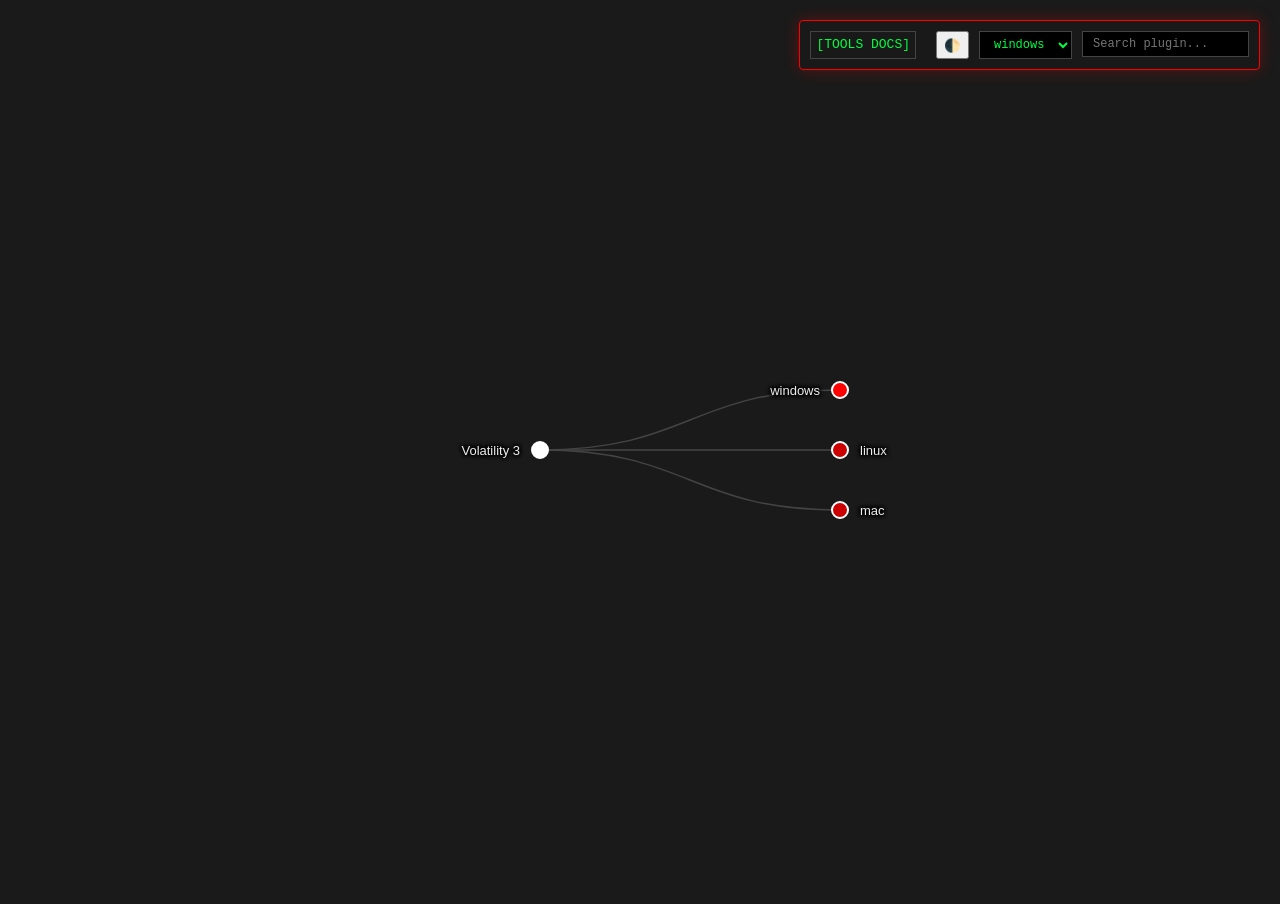
<file: index.html>
<!DOCTYPE html>
<html lang="en">
<head>
    <meta charset="UTF-8">
    <title>Volatility 3 Cheat Sheet</title>
    <link rel="stylesheet" href="style.css">
    <script src="d3.v7.min.js"></script>

    <!-- Google! Please crawl me harder! -->
    <meta name="google-site-verification" content="7VygViSyMCofQtd79G9BD2ybSC6ZfLDCKYQPQp_56sA" />
    <link rel="canonical" href="https://techieneurons.github.io/volatility3-cheatsheets/" />
</head>
<body>
    <!-- Search bar -->
    <div id="search-container">
        <a href="./tools/tool_vad_tree_visualizer.html" style="color: #00ff41; text-decoration: none; font-family: monospace; border: 1px solid #444; padding: 5px; margin-right: 10px;">[TOOLS DOCS]</a>
        
        <button id="theme-toggle" title="Toggle Light/Dark Mode">🌓</button>

        <select id="os-selector">
            <option value="windows">windows</option>
            <option value="linux">linux</option>
            <option value="mac">mac</option>
        </select>

        <div style="position: relative;"> <input type="text" id="plugin-search" placeholder="Search plugin...">
            <div id="search-results"></div>
        </div>
    </div>

    <!-- Info box -->
    <div id="info-box" style="display: none;">
        <span class="close-btn" onclick="document.getElementById('info-box').style.display='none'">✖</span>
        <h2 id="plugin-name"></h2>

        <div id="plugin-desc-container"></div>

        <strong>Volatility 3:</strong>
        <pre id="plugin-terminal"></pre>

        <div id="vol2-section">
            <strong>In Volatility 2:</strong>
            <pre id="plugin-vol2" class="matrix-terminal"></pre>    
        <div id="plugin-comment" class="comment-box"></div>
    </div>
    </div>

    <!-- Display the tree -->
    <svg id="tree-display"></svg>

    <!-- All my logic for generating tree/searching-->
    <script src="script.js"></script>
</body>
</html>
</file>
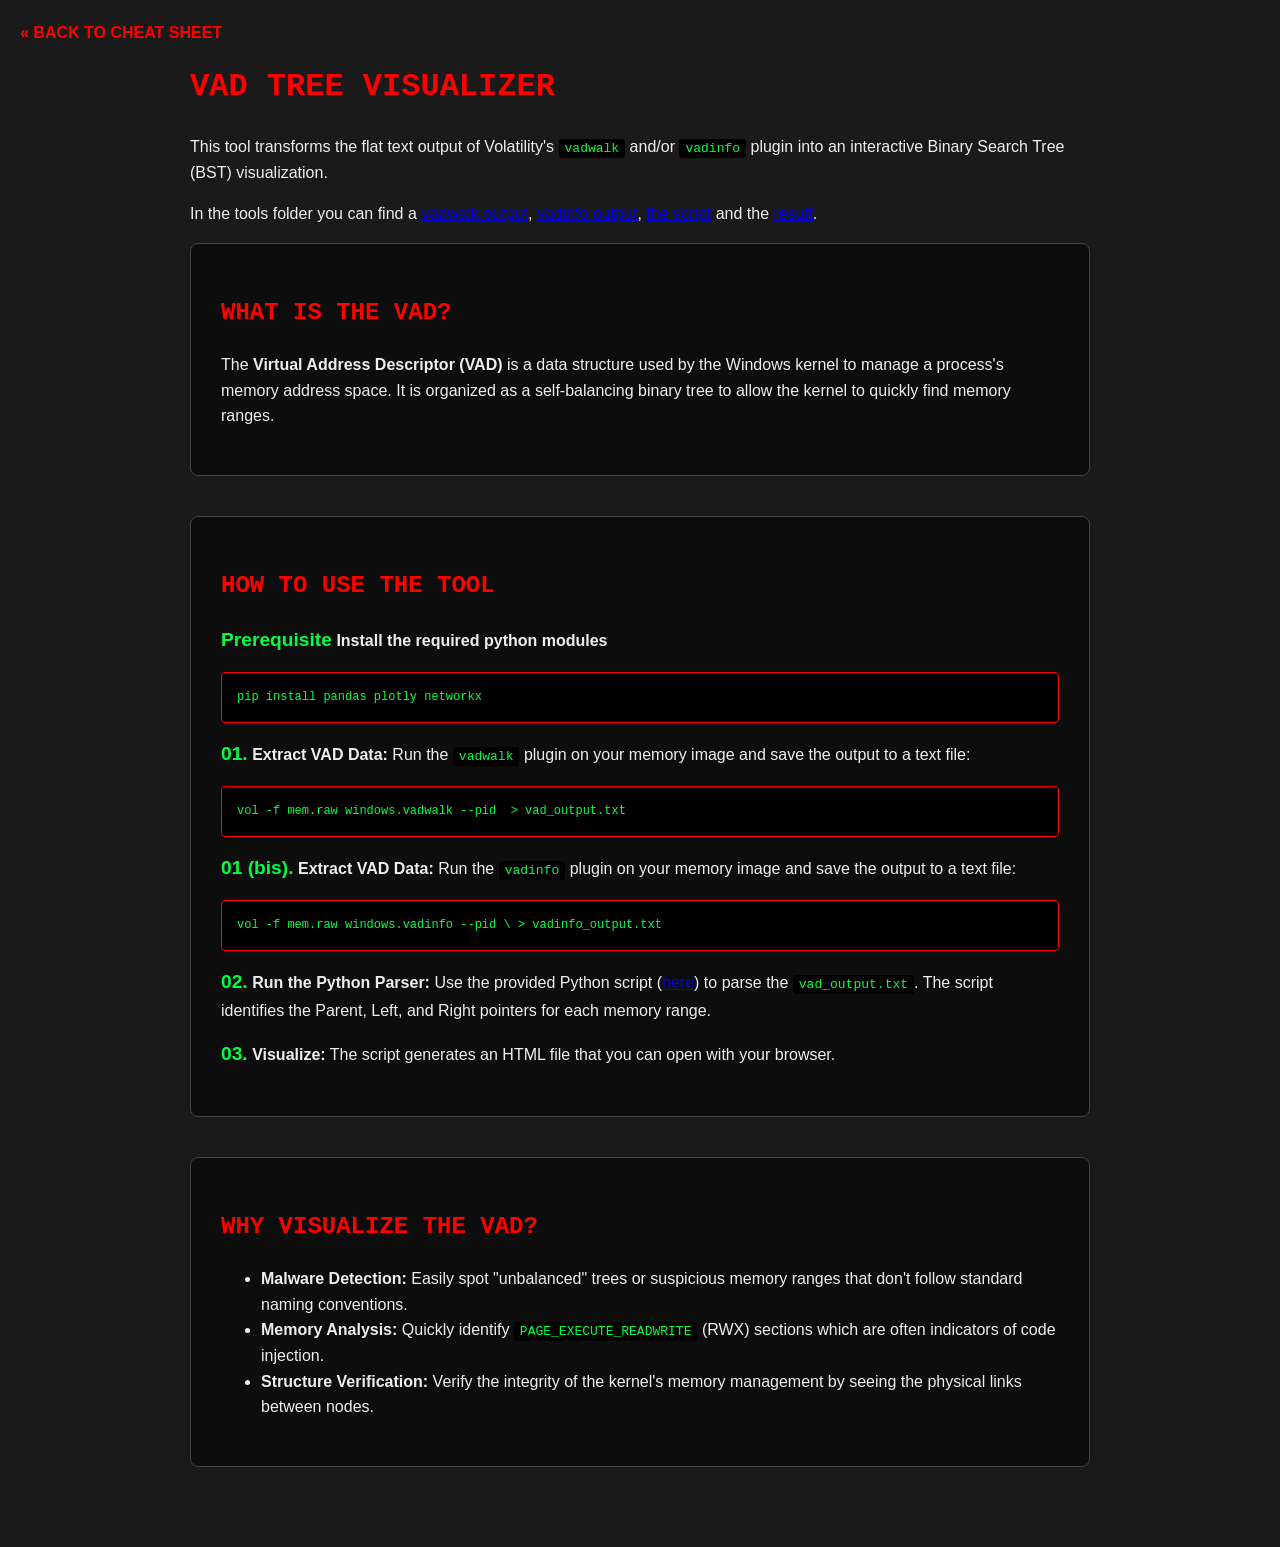
<file: tool.html>
<!DOCTYPE html>
<html lang="en">
<head>
    <meta charset="UTF-8">
    <meta name="viewport" content="width=device-width, initial-scale=1.0">
    <title>VAD Tree Visualizer - Documentation</title>
    <link rel="stylesheet" href="style.css">
    <style>
        /* Specific overrides for the documentation page */
        body { 
            overflow-y: auto; /* Allow scrolling for text */
            padding: 40px;
            max-width: 900px;
            margin: auto;
            line-height: 1.6;
        }
        .content-section {
            background: rgba(0, 0, 0, 0.5);
            border: 1px solid #444;
            padding: 30px;
            border-radius: 8px;
            margin-bottom: 40px;
        }
        h1, h2 { color: #ff0000; font-family: 'Courier New', monospace; text-transform: uppercase; }
        .step-number { color: #00ff41; font-weight: bold; font-size: 1.2em; }
        code { background: #000; color: #00ff41; padding: 2px 6px; border-radius: 3px; }
        .nav-back { position: fixed; top: 20px; left: 20px; color: #ff0000; text-decoration: none; font-weight: bold; }
        .nav-back:hover { text-decoration: underline; }
    </style>
</head>
<body>

    <a href="index.html" class="nav-back">« BACK TO CHEAT SHEET</a>

    <h1>VAD Tree Visualizer</h1>
    <p>This tool transforms the flat text output of Volatility's <code>vadwalk</code> and/or <code>vadinfo</code> plugin into an interactive Binary Search Tree (BST) visualization.</p>
    <p>In the tools folder you can find a <a href="./tools/vadwalk_output.txt">vadwalk output</a>, <a href="./tools/vadinfo_output.txt">vadinfo output</a>, <a href="./tools/vad_visualizer.py">the script</a> and the <a href="./tools/vad_tree.html">result</a>.</p>

    <div class="content-section">
        <h2>What is the VAD?</h2>
        <p>The <strong>Virtual Address Descriptor (VAD)</strong> is a data structure used by the Windows kernel to manage a process's memory address space. It is organized as a self-balancing binary tree to allow the kernel to quickly find memory ranges.</p>
    </div>

    <div class="content-section">
        <h2>How to Use the Tool</h2>
        <p><span class="step-number">Prerequisite</span> <strong>Install the required python modules</strong></p>
        <pre>pip install pandas plotly networkx</pre>
        
        <p><span class="step-number">01.</span> <strong>Extract VAD Data:</strong> Run the <code>vadwalk</code> plugin on your memory image and save the output to a text file:</p>
        <pre>vol -f mem.raw windows.vadwalk --pid <PID> > vad_output.txt</pre>

        <p><span class="step-number">01 (bis).</span> <strong>Extract VAD Data:</strong> Run the <code>vadinfo</code> plugin on your memory image and save the output to a text file:</p>
        <pre>vol -f mem.raw windows.vadinfo --pid \<PID\> > vadinfo_output.txt</pre>

        <p><span class="step-number">02.</span> <strong>Run the Python Parser:</strong> Use the provided Python script (<a href="./tools/vad_visualizer.py">here</a>) to parse the <code>vad_output.txt</code>. The script identifies the Parent, Left, and Right pointers for each memory range.</p>

        <p><span class="step-number">03.</span> <strong>Visualize:</strong> The script generates an HTML file that you can open with your browser.</p>
    </div>

    <div class="content-section">
        <h2>Why Visualize the VAD?</h2>
        <ul>
            <li><strong>Malware Detection:</strong> Easily spot "unbalanced" trees or suspicious memory ranges that don't follow standard naming conventions.</li>
            <li><strong>Memory Analysis:</strong> Quickly identify <code>PAGE_EXECUTE_READWRITE</code> (RWX) sections which are often indicators of code injection.</li>
            <li><strong>Structure Verification:</strong> Verify the integrity of the kernel's memory management by seeing the physical links between nodes.</li>
        </ul>
    </div>

</body>
</html>
</file>
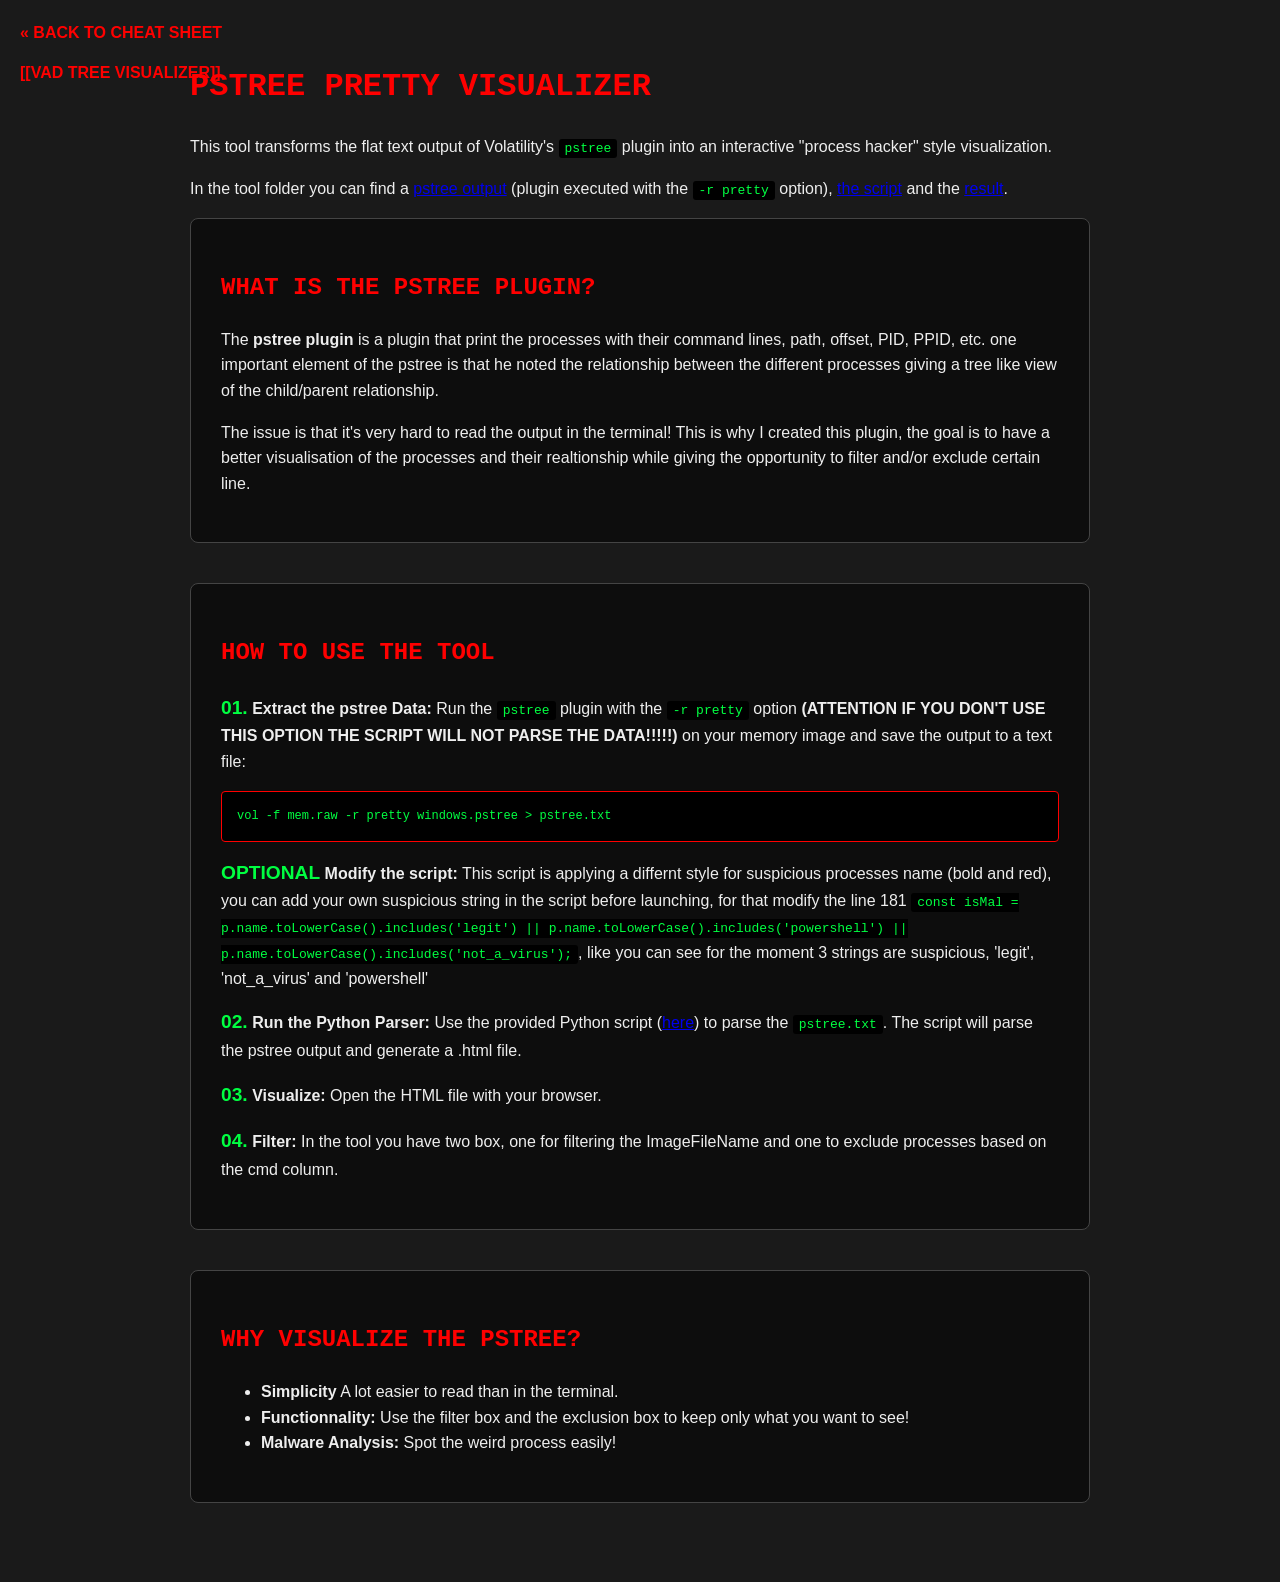
<file: tools/tool_pstree_pretty_visualizer.html>
<!DOCTYPE html>
<html lang="en">
<head>
    <meta charset="UTF-8">
    <meta name="viewport" content="width=device-width, initial-scale=1.0">
    <title>PSTREE PRETTY VISUALIZER - Documentation</title>
    <link rel="stylesheet" href="../style.css">
    <style>
        /* Specific overrides for the documentation page */
        body { 
            overflow-y: auto; /* Allow scrolling for text */
            padding: 40px;
            max-width: 900px;
            margin: auto;
            line-height: 1.6;
        }
        .content-section {
            background: rgba(0, 0, 0, 0.5);
            border: 1px solid #444;
            padding: 30px;
            border-radius: 8px;
            margin-bottom: 40px;
        }
        h1, h2 { color: #ff0000; font-family: 'Courier New', monospace; text-transform: uppercase; }
        .step-number { color: #00ff41; font-weight: bold; font-size: 1.2em; }
        code { background: #000; color: #00ff41; padding: 2px 6px; border-radius: 3px; }
        .nav-back { position: fixed; top: 20px; left: 20px; color: #ff0000; text-decoration: none; font-weight: bold; }
        .nav-tools { position: fixed; top: 60px; left: 20px; color: #ff0000; text-decoration: none; font-weight: bold; }
        .nav-tools:hover { position: fixed; top: 60px; left: 20px; color: #ff0000; text-decoration: none; font-weight: bold; }
        .nav-back:hover { text-decoration: underline; }
    </style>
</head>
<body>

    <a href="../index.html" class="nav-back">« BACK TO CHEAT SHEET</a>
    <a href="tool_vad_tree_visualizer.html" class="nav-tools">[[VAD TREE VISUALIZER]]</a>

    <h1>PSTREE PRETTY VISUALIZER</h1>
    <p>This tool transforms the flat text output of Volatility's <code>pstree</code> plugin into an interactive "process hacker" style visualization.</p>
    <p>In the tool folder you can find a <a href="./pstree_pretty_explorer/pstree.txt">pstree output</a> (plugin executed with the <code>-r pretty</code> option), <a href="./pstree_pretty_explorer/pretty_explorer_generator.py">the script</a> and the <a href="./pstree_pretty_explorer/example_pretty_explorer.html">result</a>.</p>

    <div class="content-section">
        <h2>What is the pstree plugin?</h2>
        <p>The <strong>pstree plugin</strong> is a plugin that print the processes with their command lines, path, offset, PID, PPID, etc. one important element of the pstree is that he noted the relationship between the different processes giving a tree like view of the child/parent relationship.</p>
        <p>The issue is that it's very hard to read the output in the terminal! This is why I created this plugin, the goal is to have a better visualisation of the processes and their realtionship while giving the opportunity to filter and/or exclude certain line.</p>
    </div>

    <div class="content-section">
        <h2>How to Use the Tool</h2>
        <p><span class="step-number">01.</span> <strong>Extract the pstree Data:</strong> Run the <code>pstree</code> plugin with the <code>-r pretty</code> option <strong>(ATTENTION IF YOU DON'T USE THIS OPTION THE SCRIPT WILL NOT PARSE THE DATA!!!!!)</strong> on your memory image and save the output to a text file:</p>
        <pre>vol -f mem.raw -r pretty windows.pstree > pstree.txt</pre>

        <p><span class="step-number">OPTIONAL</span> <strong>Modify the script:</strong> This script is applying a differnt style for suspicious processes name (bold and red), you can add your own suspicious string in the script before launching, for that modify the line 181 <code>const isMal = p.name.toLowerCase().includes('legit') || p.name.toLowerCase().includes('powershell') || p.name.toLowerCase().includes('not_a_virus');</code>, like you can see for the moment 3 strings are suspicious, 'legit', 'not_a_virus' and 'powershell'</p>

        <p><span class="step-number">02.</span> <strong>Run the Python Parser:</strong> Use the provided Python script (<a href="./pstree_pretty_explorer/pretty_explorer_generator.py">here</a>) to parse the <code>pstree.txt</code>. The script will parse the pstree output and generate a .html file.</p>

        <p><span class="step-number">03.</span> <strong>Visualize:</strong> Open the HTML file with your browser.</p>

        <p><span class="step-number">04.</span> <strong>Filter:</strong> In the tool you have two box, one for filtering the ImageFileName and one to exclude processes based on the cmd column.</p>
    </div>

    <div class="content-section">
        <h2>Why Visualize the pstree?</h2>
        <ul>
            <li><strong>Simplicity</strong> A lot easier to read than in the terminal.</li>
            <li><strong>Functionnality:</strong> Use the filter box and the exclusion box to keep only what you want to see!</li>
            <li><strong>Malware Analysis:</strong> Spot the weird process easily!</li>
        </ul>
    </div>

</body>
</html>
</file>
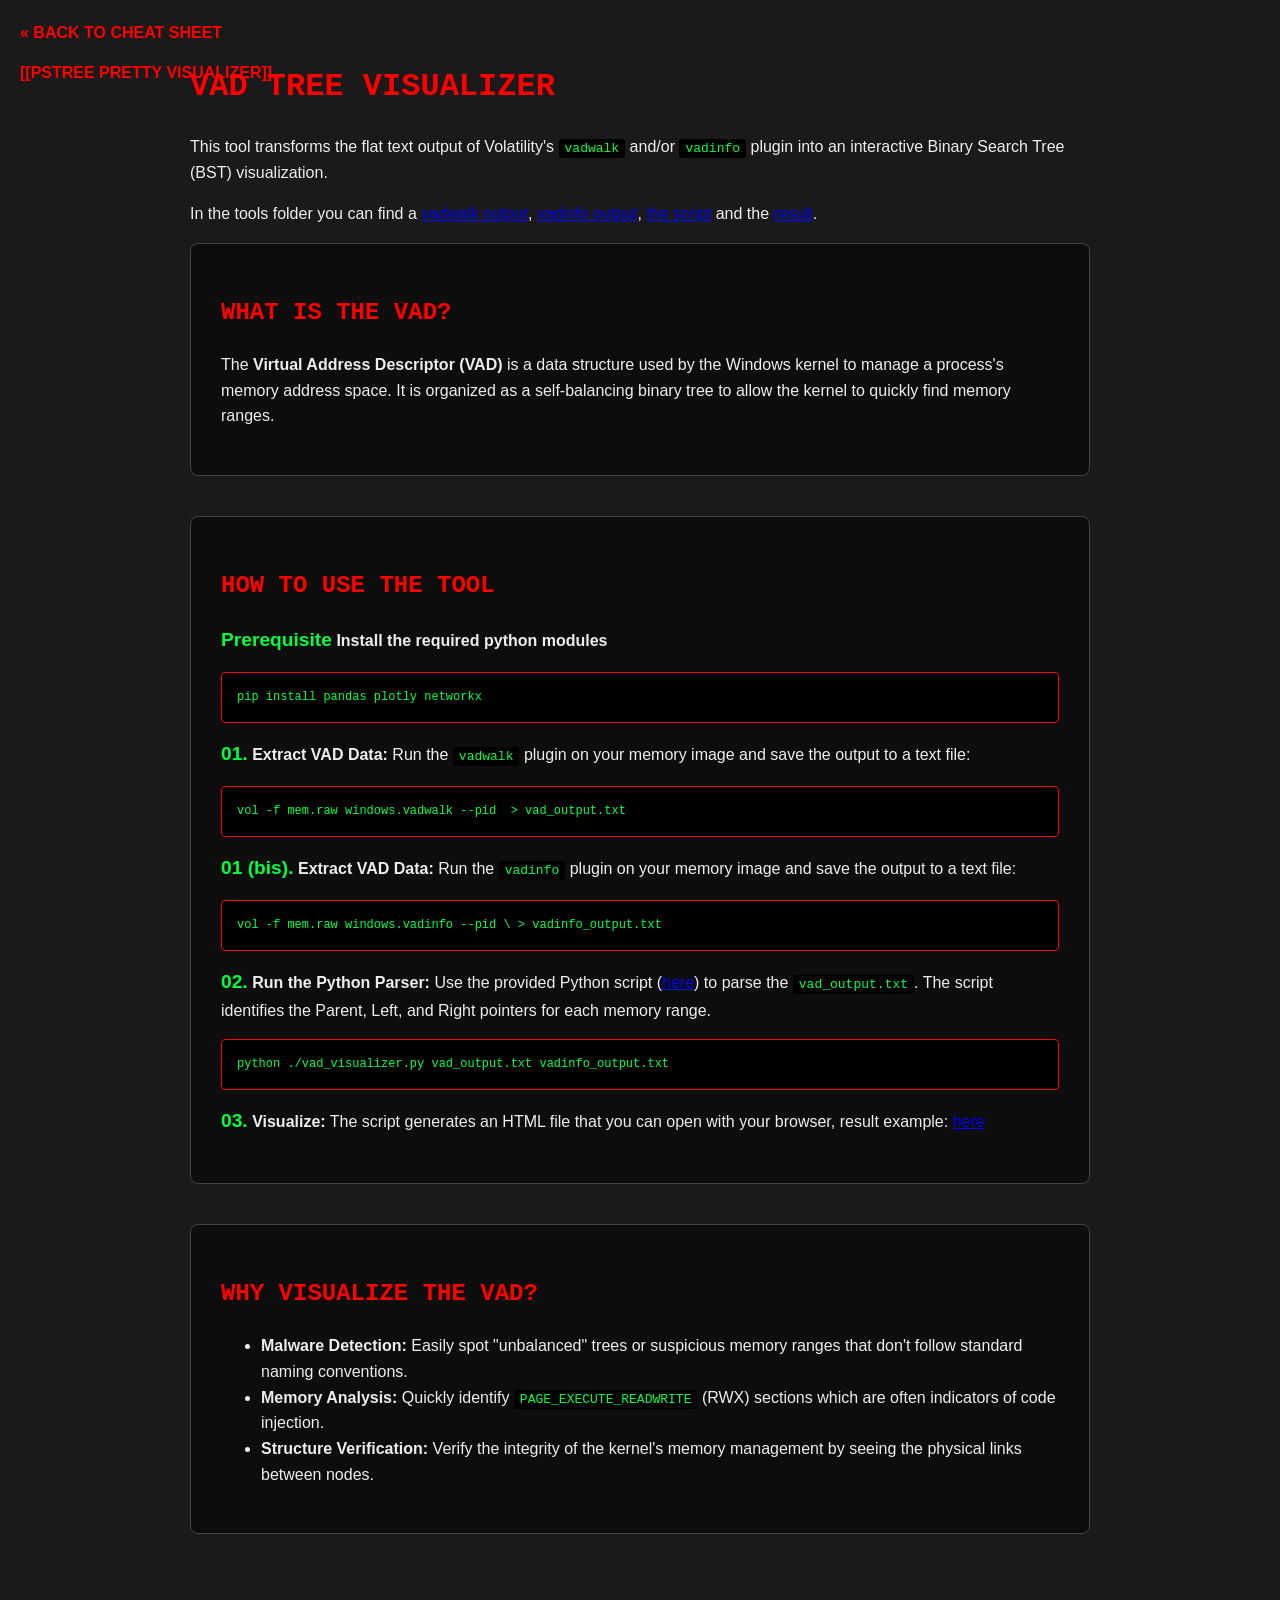
<file: tools/tool_vad_tree_visualizer.html>
<!DOCTYPE html>
<html lang="en">
<head>
    <meta charset="UTF-8">
    <meta name="viewport" content="width=device-width, initial-scale=1.0">
    <title>VAD TREE VISUALIZER - Documentation</title>
    <link rel="stylesheet" href="../style.css">
    <style>
        /* Specific overrides for the documentation page */
        body { 
            overflow-y: auto; /* Allow scrolling for text */
            padding: 40px;
            max-width: 900px;
            margin: auto;
            line-height: 1.6;
        }
        .content-section {
            background: rgba(0, 0, 0, 0.5);
            border: 1px solid #444;
            padding: 30px;
            border-radius: 8px;
            margin-bottom: 40px;
        }
        h1, h2 { color: #ff0000; font-family: 'Courier New', monospace; text-transform: uppercase; }
        .step-number { color: #00ff41; font-weight: bold; font-size: 1.2em; }
        code { background: #000; color: #00ff41; padding: 2px 6px; border-radius: 3px; }
        .nav-back { position: fixed; top: 20px; left: 20px; color: #ff0000; text-decoration: none; font-weight: bold; }
        .nav-tools { position: fixed; top: 60px; left: 20px; color: #ff0000; text-decoration: none; font-weight: bold; }
        .nav-tools:hover { position: fixed; top: 60px; left: 20px; color: #ff0000; text-decoration: none; font-weight: bold; }
        .nav-back:hover { text-decoration: underline; }
    </style>
</head>
<body>

    <a href="../index.html" class="nav-back">« BACK TO CHEAT SHEET</a>
    <a href="tool_pstree_pretty_visualizer.html" class="nav-tools">[[PSTREE PRETTY VISUALIZER]]</a>

    <h1>VAD TREE VISUALIZER</h1>
    <p>This tool transforms the flat text output of Volatility's <code>vadwalk</code> and/or <code>vadinfo</code> plugin into an interactive Binary Search Tree (BST) visualization.</p>
    <p>In the tools folder you can find a <a href="./vad_tree_visualizer/vadwalk_output.txt">vadwalk output</a>, <a href="./vad_tree_visualizer/vadinfo_output.txt">vadinfo output</a>, <a href="./vad_tree_visualizer/vad_visualizer.py">the script</a> and the <a href="./vad_tree_visualizer/vad_tree.html">result</a>.</p>

    <div class="content-section">
        <h2>What is the VAD?</h2>
        <p>The <strong>Virtual Address Descriptor (VAD)</strong> is a data structure used by the Windows kernel to manage a process's memory address space. It is organized as a self-balancing binary tree to allow the kernel to quickly find memory ranges.</p>
    </div>

    <div class="content-section">
        <h2>How to Use the Tool</h2>
        <p><span class="step-number">Prerequisite</span> <strong>Install the required python modules</strong></p>
        <pre>pip install pandas plotly networkx</pre>
        
        <p><span class="step-number">01.</span> <strong>Extract VAD Data:</strong> Run the <code>vadwalk</code> plugin on your memory image and save the output to a text file:</p>
        <pre>vol -f mem.raw windows.vadwalk --pid <PID> > vad_output.txt</pre>

        <p><span class="step-number">01 (bis).</span> <strong>Extract VAD Data:</strong> Run the <code>vadinfo</code> plugin on your memory image and save the output to a text file:</p>
        <pre>vol -f mem.raw windows.vadinfo --pid \<PID\> > vadinfo_output.txt</pre>

        <p><span class="step-number">02.</span> <strong>Run the Python Parser:</strong> Use the provided Python script (<a href="./vad_tree_visualizer/vad_visualizer.py">here</a>) to parse the <code>vad_output.txt</code>. The script identifies the Parent, Left, and Right pointers for each memory range.</p>
        <pre>python ./vad_visualizer.py vad_output.txt vadinfo_output.txt</pre>

        <p><span class="step-number">03.</span> <strong>Visualize:</strong> The script generates an HTML file that you can open with your browser, result example: <a href="./vad_tree_visualizer/vad_tree.html">here</a> </p>
    </div>

    <div class="content-section">
        <h2>Why Visualize the VAD?</h2>
        <ul>
            <li><strong>Malware Detection:</strong> Easily spot "unbalanced" trees or suspicious memory ranges that don't follow standard naming conventions.</li>
            <li><strong>Memory Analysis:</strong> Quickly identify <code>PAGE_EXECUTE_READWRITE</code> (RWX) sections which are often indicators of code injection.</li>
            <li><strong>Structure Verification:</strong> Verify the integrity of the kernel's memory management by seeing the physical links between nodes.</li>
        </ul>
    </div>

</body>
</html>
</file>
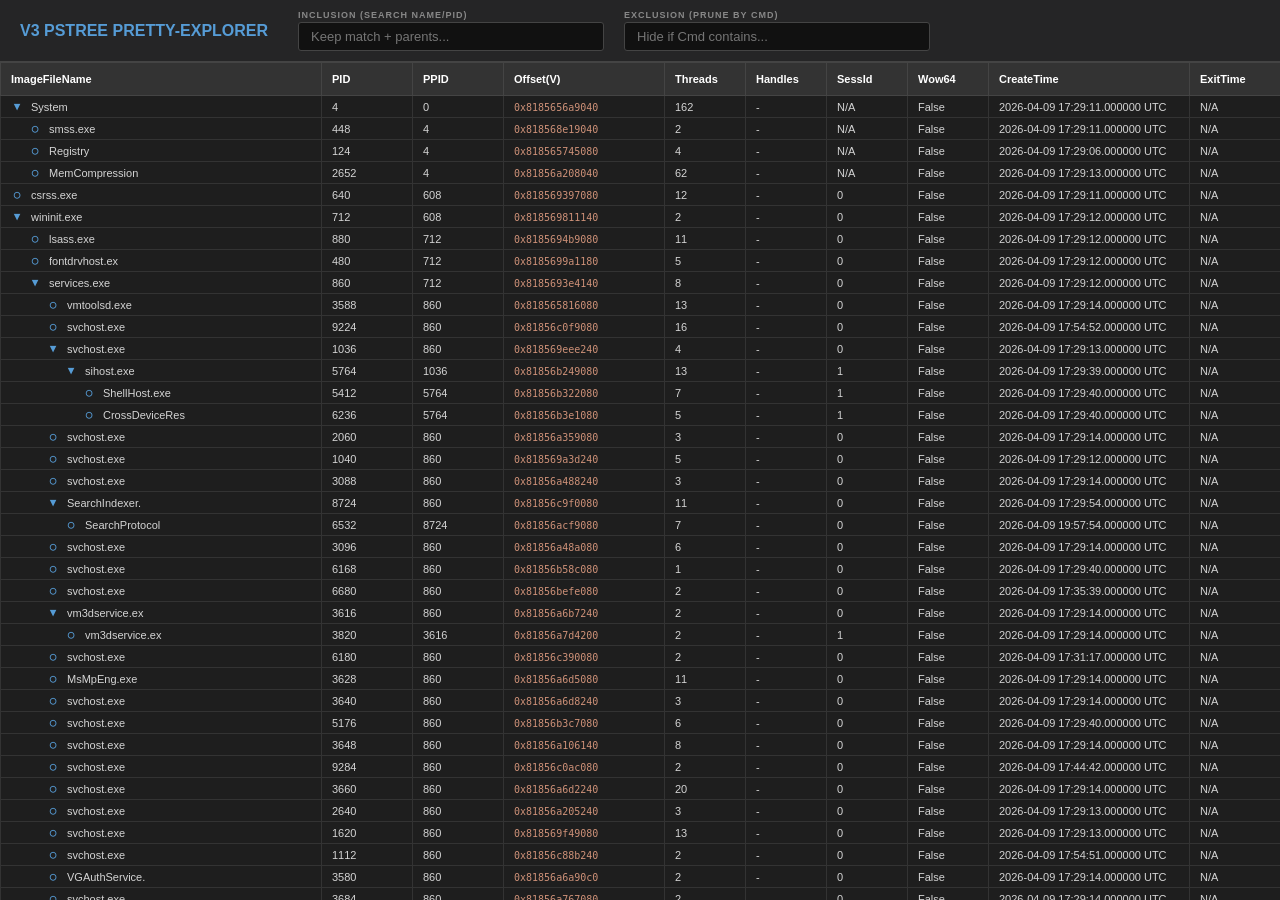
<file: tools/pstree_pretty_explorer/example_pretty_explorer.html>
<!DOCTYPE html>
    <html>
    <head>
        <meta charset="UTF-8">
        <title>Volatility 3 Pretty Explorer</title>
        <style>
            :root { --bg: #1e1e1e; --panel: #252526; --text: #d4d4d4; --blue: #569cd6; --border: #444; --mal: #ff6b6b; }
            body { font-family: 'Segoe UI', sans-serif; background: var(--bg); color: var(--text); margin: 0; display: flex; flex-direction: column; height: 100vh; overflow: hidden; }
            
            .controls { background: var(--panel); padding: 10px 20px; border-bottom: 1px solid var(--border); display: flex; gap: 20px; align-items: center; flex-shrink: 0; }
            .input-group { display: flex; flex-direction: column; gap: 2px; }
            .input-group label { font-size: 9px; text-transform: uppercase; color: #888; letter-spacing: 1px; font-weight: bold; }
            input { background: #111; border: 1px solid var(--border); color: #fff; padding: 6px 12px; border-radius: 3px; font-size: 13px; outline: none; }
            input:focus { border-color: var(--blue); }
            
            .table-container { flex-grow: 1; overflow: auto; }
            table { width: 100%; border-collapse: collapse; table-layout: fixed; min-width: 2500px; }
            
            thead th { background: #333; color: #fff; padding: 10px; border: 1px solid var(--border); font-size: 11px; text-align: left; 
                         position: sticky; top: 0; z-index: 100; cursor: pointer; }
            thead th:hover { background: #444; }

            td { padding: 4px 10px; border: 1px solid #333; font-size: 11px; white-space: nowrap; overflow: hidden; text-overflow: ellipsis; }
            tr:hover { background: #2a2d2e; }
            tr.hidden { display: none !important; }
            
            .tree-node { display: flex; align-items: center; cursor: pointer; }
            .toggle-icon { margin-right: 8px; color: var(--blue); font-family: monospace; width: 12px; font-weight: bold; text-align: center; }
            .suspicious { color: var(--mal); font-weight: bold; }
            code { color: #ce9178; font-family: 'Consolas', monospace; font-size: 10px; }
        </style>
    </head>
    <body>
        <div class="controls">
            <div style="font-weight: bold; color: var(--blue); font-size: 16px; margin-right:10px;">V3 PSTREE PRETTY-EXPLORER</div>
            <div class="input-group">
                <label>Inclusion (Search Name/PID)</label>
                <input type="text" id="search" style="width: 280px;" placeholder="Keep match + parents...">
            </div>
            <div class="input-group">
                <label>Exclusion (Prune by Cmd)</label>
                <input type="text" id="exclude" style="width: 280px;" placeholder="Hide if Cmd contains...">
            </div>
        </div>

        <div class="table-container">
            <table id="procTable">
                <thead>
                    <tr>
                        <th onclick="applySort('name')" style="width: 300px;">ImageFileName</th>
                        <th onclick="applySort('pid')" style="width: 70px;">PID</th>
                        <th onclick="applySort('ppid')" style="width: 70px;">PPID</th>
                        <th onclick="applySort('offset')" style="width: 140px;">Offset(V)</th>
                        <th onclick="applySort('threads')" style="width: 60px;">Threads</th>
                        <th onclick="applySort('handles')" style="width: 60px;">Handles</th>
                        <th onclick="applySort('session')" style="width: 60px;">SessId</th>
                        <th onclick="applySort('wow64')" style="width: 60px;">Wow64</th>
                        <th onclick="applySort('create')" style="width: 180px;">CreateTime</th>
                        <th onclick="applySort('exit')" style="width: 180px;">ExitTime</th>
                        <th onclick="applySort('audit')" style="width: 120px;">Audit</th>
                        <th onclick="applySort('cmd')" style="width: 400px;">Cmd</th>
                        <th>Path</th>
                    </tr>
                </thead>
                <tbody id="tbody"></tbody>
            </table>
        </div>

        <script>
            const fullData = [{"pid": "4", "ppid": "0", "name": "System", "offset": "0x8185656a9040", "threads": "162", "handles": "-", "session": "N/A", "wow64": "False", "create": "2026-04-09 17:29:11.000000 UTC", "exit": "N/A", "audit": "-", "cmd": "-", "path": "-", "depth": 1}, {"pid": "448", "ppid": "4", "name": "smss.exe", "offset": "0x818568e19040", "threads": "2", "handles": "-", "session": "N/A", "wow64": "False", "create": "2026-04-09 17:29:11.000000 UTC", "exit": "N/A", "audit": "\\Device\\HarddiskVolume3\\Windows\\System32\\smss.exe", "cmd": "-", "path": "-", "depth": 2}, {"pid": "124", "ppid": "4", "name": "Registry", "offset": "0x818565745080", "threads": "4", "handles": "-", "session": "N/A", "wow64": "False", "create": "2026-04-09 17:29:06.000000 UTC", "exit": "N/A", "audit": "Registry", "cmd": "-", "path": "-", "depth": 2}, {"pid": "2652", "ppid": "4", "name": "MemCompression", "offset": "0x81856a208040", "threads": "62", "handles": "-", "session": "N/A", "wow64": "False", "create": "2026-04-09 17:29:13.000000 UTC", "exit": "N/A", "audit": "MemCompression", "cmd": "-", "path": "-", "depth": 2}, {"pid": "640", "ppid": "608", "name": "csrss.exe", "offset": "0x818569397080", "threads": "12", "handles": "-", "session": "0", "wow64": "False", "create": "2026-04-09 17:29:11.000000 UTC", "exit": "N/A", "audit": "\\Device\\HarddiskVolume3\\Windows\\System32\\csrss.exe", "cmd": "%SystemRoot%\\system32\\csrss.exe ObjectDirectory=\\Windows SharedSection=1024,20480,768 Windows=On SubSystemType=Windows ServerDll=basesrv,1 ServerDll=winsrv:UserServerDllInitialization,3 ServerDll=sxssrv,4 ProfileControl=Off MaxRequestThreads=16", "path": "C:\\WINDOWS\\system32\\csrss.exe", "depth": 1}, {"pid": "712", "ppid": "608", "name": "wininit.exe", "offset": "0x818569811140", "threads": "2", "handles": "-", "session": "0", "wow64": "False", "create": "2026-04-09 17:29:12.000000 UTC", "exit": "N/A", "audit": "\\Device\\HarddiskVolume3\\Windows\\System32\\wininit.exe", "cmd": "-", "path": "-", "depth": 1}, {"pid": "880", "ppid": "712", "name": "lsass.exe", "offset": "0x8185694b9080", "threads": "11", "handles": "-", "session": "0", "wow64": "False", "create": "2026-04-09 17:29:12.000000 UTC", "exit": "N/A", "audit": "\\Device\\HarddiskVolume3\\Windows\\System32\\lsass.exe", "cmd": "C:\\WINDOWS\\system32\\lsass.exe", "path": "C:\\WINDOWS\\system32\\lsass.exe", "depth": 2}, {"pid": "480", "ppid": "712", "name": "fontdrvhost.ex", "offset": "0x8185699a1180", "threads": "5", "handles": "-", "session": "0", "wow64": "False", "create": "2026-04-09 17:29:12.000000 UTC", "exit": "N/A", "audit": "\\Device\\HarddiskVolume3\\Windows\\System32\\fontdrvhost.exe", "cmd": "\"fontdrvhost.exe\"", "path": "C:\\WINDOWS\\system32\\fontdrvhost.exe", "depth": 2}, {"pid": "860", "ppid": "712", "name": "services.exe", "offset": "0x8185693e4140", "threads": "8", "handles": "-", "session": "0", "wow64": "False", "create": "2026-04-09 17:29:12.000000 UTC", "exit": "N/A", "audit": "\\Device\\HarddiskVolume3\\Windows\\System32\\services.exe", "cmd": "C:\\WINDOWS\\system32\\services.exe", "path": "C:\\WINDOWS\\system32\\services.exe", "depth": 2}, {"pid": "3588", "ppid": "860", "name": "vmtoolsd.exe", "offset": "0x818565816080", "threads": "13", "handles": "-", "session": "0", "wow64": "False", "create": "2026-04-09 17:29:14.000000 UTC", "exit": "N/A", "audit": "\\Device\\HarddiskVolume3\\Program Files\\VMware\\VMware Tools\\vmtoolsd.exe", "cmd": "\"C:\\Program Files\\VMware\\VMware Tools\\vmtoolsd.exe\"", "path": "C:\\Program Files\\VMware\\VMware Tools\\vmtoolsd.exe", "depth": 3}, {"pid": "9224", "ppid": "860", "name": "svchost.exe", "offset": "0x81856c0f9080", "threads": "16", "handles": "-", "session": "0", "wow64": "False", "create": "2026-04-09 17:54:52.000000 UTC", "exit": "N/A", "audit": "\\Device\\HarddiskVolume3\\Windows\\System32\\svchost.exe", "cmd": "C:\\WINDOWS\\System32\\svchost.exe -k netsvcs", "path": "C:\\WINDOWS\\System32\\svchost.exe", "depth": 3}, {"pid": "1036", "ppid": "860", "name": "svchost.exe", "offset": "0x818569eee240", "threads": "4", "handles": "-", "session": "0", "wow64": "False", "create": "2026-04-09 17:29:13.000000 UTC", "exit": "N/A", "audit": "\\Device\\HarddiskVolume3\\Windows\\System32\\svchost.exe", "cmd": "C:\\WINDOWS\\system32\\svchost.exe -k netsvcs -p -s UserManager", "path": "C:\\WINDOWS\\system32\\svchost.exe", "depth": 3}, {"pid": "5764", "ppid": "1036", "name": "sihost.exe", "offset": "0x81856b249080", "threads": "13", "handles": "-", "session": "1", "wow64": "False", "create": "2026-04-09 17:29:39.000000 UTC", "exit": "N/A", "audit": "\\Device\\HarddiskVolume3\\Windows\\System32\\sihost.exe", "cmd": "sihost.exe", "path": "C:\\WINDOWS\\system32\\sihost.exe", "depth": 4}, {"pid": "5412", "ppid": "5764", "name": "ShellHost.exe", "offset": "0x81856b322080", "threads": "7", "handles": "-", "session": "1", "wow64": "False", "create": "2026-04-09 17:29:40.000000 UTC", "exit": "N/A", "audit": "\\Device\\HarddiskVolume3\\Windows\\System32\\ShellHost.exe", "cmd": "\"C:\\Windows\\System32\\ShellHost.exe\"", "path": "C:\\Windows\\System32\\ShellHost.exe", "depth": 5}, {"pid": "6236", "ppid": "5764", "name": "CrossDeviceRes", "offset": "0x81856b3e1080", "threads": "5", "handles": "-", "session": "1", "wow64": "False", "create": "2026-04-09 17:29:40.000000 UTC", "exit": "N/A", "audit": "\\Device\\HarddiskVolume3\\Windows\\SystemApps\\MicrosoftWindows.Client.CBS_cw5n1h2txyewy\\CrossDeviceResume.exe", "cmd": "-", "path": "-", "depth": 5}, {"pid": "2060", "ppid": "860", "name": "svchost.exe", "offset": "0x81856a359080", "threads": "3", "handles": "-", "session": "0", "wow64": "False", "create": "2026-04-09 17:29:14.000000 UTC", "exit": "N/A", "audit": "\\Device\\HarddiskVolume3\\Windows\\System32\\svchost.exe", "cmd": "-", "path": "-", "depth": 3}, {"pid": "1040", "ppid": "860", "name": "svchost.exe", "offset": "0x818569a3d240", "threads": "5", "handles": "-", "session": "0", "wow64": "False", "create": "2026-04-09 17:29:12.000000 UTC", "exit": "N/A", "audit": "\\Device\\HarddiskVolume3\\Windows\\System32\\svchost.exe", "cmd": "C:\\WINDOWS\\system32\\svchost.exe -k DcomLaunch -p -s LSM", "path": "C:\\WINDOWS\\system32\\svchost.exe", "depth": 3}, {"pid": "3088", "ppid": "860", "name": "svchost.exe", "offset": "0x81856a488240", "threads": "3", "handles": "-", "session": "0", "wow64": "False", "create": "2026-04-09 17:29:14.000000 UTC", "exit": "N/A", "audit": "\\Device\\HarddiskVolume3\\Windows\\System32\\svchost.exe", "cmd": "-", "path": "-", "depth": 3}, {"pid": "8724", "ppid": "860", "name": "SearchIndexer.", "offset": "0x81856c9f0080", "threads": "11", "handles": "-", "session": "0", "wow64": "False", "create": "2026-04-09 17:29:54.000000 UTC", "exit": "N/A", "audit": "\\Device\\HarddiskVolume3\\Windows\\System32\\SearchIndexer.exe", "cmd": "C:\\WINDOWS\\system32\\SearchIndexer.exe /Embedding", "path": "C:\\WINDOWS\\system32\\SearchIndexer.exe", "depth": 3}, {"pid": "6532", "ppid": "8724", "name": "SearchProtocol", "offset": "0x81856acf9080", "threads": "7", "handles": "-", "session": "0", "wow64": "False", "create": "2026-04-09 19:57:54.000000 UTC", "exit": "N/A", "audit": "\\Device\\HarddiskVolume3\\Windows\\System32\\SearchProtocolHost.exe", "cmd": "\"C:\\WINDOWS\\System32\\SearchProtocolHost.exe\" Global\\UsGthrFltPipeMssGthrPipe13_ Global\\UsGthrCtrlFltPipeMssGthrPipe13 1 -2147483646 \"Software\\Microsoft\\Windows Search\" \"Mozilla/4.0 (compatible; MSIE 6.0; Windows NT; MS Search 4.0 Robot)\" \"C:\\ProgramData\\Microsoft\\Search\\Data\\Temp\\usgthrsvc\" \"DownLevelDaemon\"", "path": "C:\\WINDOWS\\System32\\SearchProtocolHost.exe", "depth": 4}, {"pid": "3096", "ppid": "860", "name": "svchost.exe", "offset": "0x81856a48a080", "threads": "6", "handles": "-", "session": "0", "wow64": "False", "create": "2026-04-09 17:29:14.000000 UTC", "exit": "N/A", "audit": "\\Device\\HarddiskVolume3\\Windows\\System32\\svchost.exe", "cmd": "C:\\WINDOWS\\system32\\svchost.exe -k appmodel -p -s StateRepository", "path": "C:\\WINDOWS\\system32\\svchost.exe", "depth": 3}, {"pid": "6168", "ppid": "860", "name": "svchost.exe", "offset": "0x81856b58c080", "threads": "1", "handles": "-", "session": "0", "wow64": "False", "create": "2026-04-09 17:29:40.000000 UTC", "exit": "N/A", "audit": "\\Device\\HarddiskVolume3\\Windows\\System32\\svchost.exe", "cmd": "-", "path": "-", "depth": 3}, {"pid": "6680", "ppid": "860", "name": "svchost.exe", "offset": "0x81856befe080", "threads": "2", "handles": "-", "session": "0", "wow64": "False", "create": "2026-04-09 17:35:39.000000 UTC", "exit": "N/A", "audit": "\\Device\\HarddiskVolume3\\Windows\\System32\\svchost.exe", "cmd": "-", "path": "-", "depth": 3}, {"pid": "3616", "ppid": "860", "name": "vm3dservice.ex", "offset": "0x81856a6b7240", "threads": "2", "handles": "-", "session": "0", "wow64": "False", "create": "2026-04-09 17:29:14.000000 UTC", "exit": "N/A", "audit": "\\Device\\HarddiskVolume3\\Windows\\System32\\vm3dservice.exe", "cmd": "C:\\WINDOWS\\system32\\vm3dservice.exe", "path": "C:\\WINDOWS\\system32\\vm3dservice.exe", "depth": 3}, {"pid": "3820", "ppid": "3616", "name": "vm3dservice.ex", "offset": "0x81856a7d4200", "threads": "2", "handles": "-", "session": "1", "wow64": "False", "create": "2026-04-09 17:29:14.000000 UTC", "exit": "N/A", "audit": "\\Device\\HarddiskVolume3\\Windows\\System32\\vm3dservice.exe", "cmd": "vm3dservice.exe -n", "path": "C:\\WINDOWS\\system32\\vm3dservice.exe", "depth": 4}, {"pid": "6180", "ppid": "860", "name": "svchost.exe", "offset": "0x81856c390080", "threads": "2", "handles": "-", "session": "0", "wow64": "False", "create": "2026-04-09 17:31:17.000000 UTC", "exit": "N/A", "audit": "\\Device\\HarddiskVolume3\\Windows\\System32\\svchost.exe", "cmd": "C:\\WINDOWS\\System32\\svchost.exe -k LocalSystemNetworkRestricted -p", "path": "C:\\WINDOWS\\System32\\svchost.exe", "depth": 3}, {"pid": "3628", "ppid": "860", "name": "MsMpEng.exe", "offset": "0x81856a6d5080", "threads": "11", "handles": "-", "session": "0", "wow64": "False", "create": "2026-04-09 17:29:14.000000 UTC", "exit": "N/A", "audit": "\\Device\\HarddiskVolume3\\Program Files\\Windows Defender\\MsMpEng.exe", "cmd": "\"C:\\Program Files\\Windows Defender\\MsMpEng.exe\"", "path": "C:\\Program Files\\Windows Defender\\MsMpEng.exe", "depth": 3}, {"pid": "3640", "ppid": "860", "name": "svchost.exe", "offset": "0x81856a6d8240", "threads": "3", "handles": "-", "session": "0", "wow64": "False", "create": "2026-04-09 17:29:14.000000 UTC", "exit": "N/A", "audit": "\\Device\\HarddiskVolume3\\Windows\\System32\\svchost.exe", "cmd": "-", "path": "-", "depth": 3}, {"pid": "5176", "ppid": "860", "name": "svchost.exe", "offset": "0x81856b3c7080", "threads": "6", "handles": "-", "session": "0", "wow64": "False", "create": "2026-04-09 17:29:40.000000 UTC", "exit": "N/A", "audit": "\\Device\\HarddiskVolume3\\Windows\\System32\\svchost.exe", "cmd": "C:\\WINDOWS\\system32\\svchost.exe -k LocalService -p -s CDPSvc", "path": "C:\\WINDOWS\\system32\\svchost.exe", "depth": 3}, {"pid": "3648", "ppid": "860", "name": "svchost.exe", "offset": "0x81856a106140", "threads": "8", "handles": "-", "session": "0", "wow64": "False", "create": "2026-04-09 17:29:14.000000 UTC", "exit": "N/A", "audit": "\\Device\\HarddiskVolume3\\Windows\\System32\\svchost.exe", "cmd": "C:\\WINDOWS\\system32\\svchost.exe -k netsvcs -p -s LanmanServer", "path": "C:\\WINDOWS\\system32\\svchost.exe", "depth": 3}, {"pid": "9284", "ppid": "860", "name": "svchost.exe", "offset": "0x81856c0ac080", "threads": "2", "handles": "-", "session": "0", "wow64": "False", "create": "2026-04-09 17:44:42.000000 UTC", "exit": "N/A", "audit": "\\Device\\HarddiskVolume3\\Windows\\System32\\svchost.exe", "cmd": "C:\\WINDOWS\\System32\\svchost.exe -k netsvcs -p", "path": "C:\\WINDOWS\\System32\\svchost.exe", "depth": 3}, {"pid": "3660", "ppid": "860", "name": "svchost.exe", "offset": "0x81856a6d2240", "threads": "20", "handles": "-", "session": "0", "wow64": "False", "create": "2026-04-09 17:29:14.000000 UTC", "exit": "N/A", "audit": "\\Device\\HarddiskVolume3\\Windows\\System32\\svchost.exe", "cmd": "C:\\WINDOWS\\system32\\svchost.exe -k netsvcs -p -s Winmgmt", "path": "C:\\WINDOWS\\system32\\svchost.exe", "depth": 3}, {"pid": "2640", "ppid": "860", "name": "svchost.exe", "offset": "0x81856a205240", "threads": "3", "handles": "-", "session": "0", "wow64": "False", "create": "2026-04-09 17:29:13.000000 UTC", "exit": "N/A", "audit": "\\Device\\HarddiskVolume3\\Windows\\System32\\svchost.exe", "cmd": "-", "path": "-", "depth": 3}, {"pid": "1620", "ppid": "860", "name": "svchost.exe", "offset": "0x818569f49080", "threads": "13", "handles": "-", "session": "0", "wow64": "False", "create": "2026-04-09 17:29:13.000000 UTC", "exit": "N/A", "audit": "\\Device\\HarddiskVolume3\\Windows\\System32\\svchost.exe", "cmd": "C:\\WINDOWS\\system32\\svchost.exe -k LocalServiceNoNetworkFirewall -p", "path": "C:\\WINDOWS\\system32\\svchost.exe", "depth": 3}, {"pid": "1112", "ppid": "860", "name": "svchost.exe", "offset": "0x81856c88b240", "threads": "2", "handles": "-", "session": "0", "wow64": "False", "create": "2026-04-09 17:54:51.000000 UTC", "exit": "N/A", "audit": "\\Device\\HarddiskVolume3\\Windows\\System32\\svchost.exe", "cmd": "-", "path": "-", "depth": 3}, {"pid": "3580", "ppid": "860", "name": "VGAuthService.", "offset": "0x81856a6a90c0", "threads": "2", "handles": "-", "session": "0", "wow64": "False", "create": "2026-04-09 17:29:14.000000 UTC", "exit": "N/A", "audit": "\\Device\\HarddiskVolume3\\Program Files\\VMware\\VMware Tools\\VMware VGAuth\\VGAuthService.exe", "cmd": "\"C:\\Program Files\\VMware\\VMware Tools\\VMware VGAuth\\VGAuthService.exe\"", "path": "C:\\Program Files\\VMware\\VMware Tools\\VMware VGAuth\\VGAuthService.exe", "depth": 3}, {"pid": "3684", "ppid": "860", "name": "svchost.exe", "offset": "0x81856a767080", "threads": "2", "handles": "-", "session": "0", "wow64": "False", "create": "2026-04-09 17:29:14.000000 UTC", "exit": "N/A", "audit": "\\Device\\HarddiskVolume3\\Windows\\System32\\svchost.exe", "cmd": "-", "path": "-", "depth": 3}, {"pid": "2152", "ppid": "860", "name": "svchost.exe", "offset": "0x818569fbd080", "threads": "4", "handles": "-", "session": "0", "wow64": "False", "create": "2026-04-09 17:29:13.000000 UTC", "exit": "N/A", "audit": "\\Device\\HarddiskVolume3\\Windows\\System32\\svchost.exe", "cmd": "C:\\WINDOWS\\system32\\svchost.exe -k LocalService -p -s DispBrokerDesktopSvc", "path": "C:\\WINDOWS\\system32\\svchost.exe", "depth": 3}, {"pid": "2664", "ppid": "860", "name": "svchost.exe", "offset": "0x81856a21d240", "threads": "6", "handles": "-", "session": "0", "wow64": "False", "create": "2026-04-09 17:29:13.000000 UTC", "exit": "N/A", "audit": "\\Device\\HarddiskVolume3\\Windows\\System32\\svchost.exe", "cmd": "-", "path": "-", "depth": 3}, {"pid": "8816", "ppid": "860", "name": "SecurityHealth", "offset": "0x81856574c080", "threads": "8", "handles": "-", "session": "0", "wow64": "False", "create": "2026-04-09 17:29:48.000000 UTC", "exit": "N/A", "audit": "\\Device\\HarddiskVolume3\\Windows\\System32\\SecurityHealthService.exe", "cmd": "C:\\WINDOWS\\system32\\SecurityHealthService.exe", "path": "C:\\WINDOWS\\system32\\SecurityHealthService.exe", "depth": 3}, {"pid": "7280", "ppid": "860", "name": "svchost.exe", "offset": "0x81856c03b080", "threads": "9", "handles": "-", "session": "0", "wow64": "False", "create": "2026-04-09 17:31:17.000000 UTC", "exit": "N/A", "audit": "\\Device\\HarddiskVolume3\\Windows\\System32\\svchost.exe", "cmd": "C:\\WINDOWS\\System32\\svchost.exe -k LocalServiceNetworkRestricted -p -s wscsvc", "path": "C:\\WINDOWS\\System32\\svchost.exe", "depth": 3}, {"pid": "1660", "ppid": "860", "name": "svchost.exe", "offset": "0x818569c6e080", "threads": "12", "handles": "-", "session": "0", "wow64": "False", "create": "2026-04-09 17:29:13.000000 UTC", "exit": "N/A", "audit": "\\Device\\HarddiskVolume3\\Windows\\System32\\svchost.exe", "cmd": "C:\\WINDOWS\\system32\\svchost.exe -k NetworkService -p", "path": "C:\\WINDOWS\\system32\\svchost.exe", "depth": 3}, {"pid": "2712", "ppid": "860", "name": "svchost.exe", "offset": "0x81856a2c1080", "threads": "2", "handles": "-", "session": "0", "wow64": "False", "create": "2026-04-09 17:29:14.000000 UTC", "exit": "N/A", "audit": "\\Device\\HarddiskVolume3\\Windows\\System32\\svchost.exe", "cmd": "C:\\WINDOWS\\System32\\svchost.exe -k LocalServiceNetworkRestricted -p -s DusmSvc", "path": "C:\\WINDOWS\\System32\\svchost.exe", "depth": 3}, {"pid": "2724", "ppid": "860", "name": "svchost.exe", "offset": "0x818565814080", "threads": "2", "handles": "-", "session": "0", "wow64": "False", "create": "2026-04-09 17:29:13.000000 UTC", "exit": "N/A", "audit": "\\Device\\HarddiskVolume3\\Windows\\System32\\svchost.exe", "cmd": "-", "path": "-", "depth": 3}, {"pid": "2732", "ppid": "860", "name": "svchost.exe", "offset": "0x818565811080", "threads": "9", "handles": "-", "session": "0", "wow64": "False", "create": "2026-04-09 17:29:13.000000 UTC", "exit": "N/A", "audit": "\\Device\\HarddiskVolume3\\Windows\\System32\\svchost.exe", "cmd": "C:\\WINDOWS\\system32\\svchost.exe -k LocalService -p -s FontCache", "path": "C:\\WINDOWS\\system32\\svchost.exe", "depth": 3}, {"pid": "1712", "ppid": "860", "name": "svchost.exe", "offset": "0x818569c9b080", "threads": "2", "handles": "-", "session": "0", "wow64": "False", "create": "2026-04-09 17:29:13.000000 UTC", "exit": "N/A", "audit": "\\Device\\HarddiskVolume3\\Windows\\System32\\svchost.exe", "cmd": "-", "path": "-", "depth": 3}, {"pid": "5808", "ppid": "860", "name": "svchost.exe", "offset": "0x81856b27a080", "threads": "4", "handles": "-", "session": "1", "wow64": "False", "create": "2026-04-09 17:29:39.000000 UTC", "exit": "N/A", "audit": "\\Device\\HarddiskVolume3\\Windows\\System32\\svchost.exe", "cmd": "C:\\WINDOWS\\system32\\svchost.exe -k UnistackSvcGroup -s CDPUserSvc", "path": "C:\\WINDOWS\\system32\\svchost.exe", "depth": 3}, {"pid": "4276", "ppid": "860", "name": "dllhost.exe", "offset": "0x81856aaa6080", "threads": "10", "handles": "-", "session": "0", "wow64": "False", "create": "2026-04-09 17:29:15.000000 UTC", "exit": "N/A", "audit": "\\Device\\HarddiskVolume3\\Windows\\System32\\dllhost.exe", "cmd": "C:\\WINDOWS\\system32\\dllhost.exe /Processid:{02D4B3F1-FD88-11D1-960D-00805FC79235}", "path": "C:\\WINDOWS\\system32\\dllhost.exe", "depth": 3}, {"pid": "1720", "ppid": "860", "name": "svchost.exe", "offset": "0x818569c9d080", "threads": "2", "handles": "-", "session": "0", "wow64": "False", "create": "2026-04-09 17:29:13.000000 UTC", "exit": "N/A", "audit": "\\Device\\HarddiskVolume3\\Windows\\System32\\svchost.exe", "cmd": "C:\\WINDOWS\\system32\\svchost.exe -k LocalServiceNetworkRestricted -p -s TimeBrokerSvc", "path": "C:\\WINDOWS\\system32\\svchost.exe", "depth": 3}, {"pid": "8376", "ppid": "860", "name": "svchost.exe", "offset": "0x81856c1b8080", "threads": "1", "handles": "-", "session": "0", "wow64": "False", "create": "2026-04-09 17:54:51.000000 UTC", "exit": "N/A", "audit": "\\Device\\HarddiskVolume3\\Windows\\System32\\svchost.exe", "cmd": "-", "path": "-", "depth": 3}, {"pid": "4796", "ppid": "860", "name": "svchost.exe", "offset": "0x81856c366080", "threads": "5", "handles": "-", "session": "0", "wow64": "False", "create": "2026-04-09 17:31:17.000000 UTC", "exit": "N/A", "audit": "\\Device\\HarddiskVolume3\\Windows\\System32\\svchost.exe", "cmd": "-", "path": "-", "depth": 3}, {"pid": "8380", "ppid": "860", "name": "svchost.exe", "offset": "0x81856b5540c0", "threads": "2", "handles": "-", "session": "0", "wow64": "False", "create": "2026-04-09 17:39:17.000000 UTC", "exit": "N/A", "audit": "\\Device\\HarddiskVolume3\\Windows\\System32\\svchost.exe", "cmd": "C:\\WINDOWS\\system32\\svchost.exe -k netsvcs -p -s lfsvc", "path": "C:\\WINDOWS\\system32\\svchost.exe", "depth": 3}, {"pid": "2748", "ppid": "860", "name": "svchost.exe", "offset": "0x818569399080", "threads": "2", "handles": "-", "session": "0", "wow64": "False", "create": "2026-04-09 17:44:17.000000 UTC", "exit": "N/A", "audit": "\\Device\\HarddiskVolume3\\Windows\\System32\\svchost.exe", "cmd": "-", "path": "-", "depth": 3}, {"pid": "1732", "ppid": "860", "name": "svchost.exe", "offset": "0x818569c9f080", "threads": "7", "handles": "-", "session": "0", "wow64": "False", "create": "2026-04-09 17:29:13.000000 UTC", "exit": "N/A", "audit": "\\Device\\HarddiskVolume3\\Windows\\System32\\svchost.exe", "cmd": "C:\\WINDOWS\\System32\\svchost.exe -k netprofm -p -s netprofm", "path": "C:\\WINDOWS\\System32\\svchost.exe", "depth": 3}, {"pid": "4840", "ppid": "860", "name": "svchost.exe", "offset": "0x81856c0d0080", "threads": "3", "handles": "-", "session": "1", "wow64": "False", "create": "2026-04-09 18:29:14.000000 UTC", "exit": "N/A", "audit": "\\Device\\HarddiskVolume3\\Windows\\System32\\svchost.exe", "cmd": "-", "path": "-", "depth": 3}, {"pid": "9968", "ppid": "860", "name": "svchost.exe", "offset": "0x81856bbc7080", "threads": "2", "handles": "-", "session": "1", "wow64": "False", "create": "2026-04-09 17:31:17.000000 UTC", "exit": "N/A", "audit": "\\Device\\HarddiskVolume3\\Windows\\System32\\svchost.exe", "cmd": "C:\\WINDOWS\\system32\\svchost.exe -k UnistackSvcGroup", "path": "C:\\WINDOWS\\system32\\svchost.exe", "depth": 3}, {"pid": "7408", "ppid": "860", "name": "legit.exe", "offset": "0x8185732c8080", "threads": "12", "handles": "-", "session": "0", "wow64": "False", "create": "2026-04-09 19:21:00.000000 UTC", "exit": "N/A", "audit": "\\Device\\HarddiskVolume3\\Windows\\Temp\\legit.exe", "cmd": "C:\\Windows\\Temp\\legit.exe", "path": "C:\\Windows\\Temp\\legit.exe", "depth": 3}, {"pid": "6580", "ppid": "7408", "name": "powershell.exe", "offset": "0x81856a130080", "threads": "9", "handles": "-", "session": "0", "wow64": "False", "create": "2026-04-09 19:26:28.000000 UTC", "exit": "N/A", "audit": "\\Device\\HarddiskVolume3\\Windows\\System32\\WindowsPowerShell\\v1.0\\powershell.exe", "cmd": "C:\\Windows\\System32\\WindowsPowerShell\\v1.0\\powershell.exe -NoExit -Command [Console]::OutputEncoding=[Text.UTF8Encoding]::UTF8", "path": "C:\\Windows\\System32\\WindowsPowerShell\\v1.0\\powershell.exe", "depth": 4}, {"pid": "2440", "ppid": "6580", "name": "conhost.exe", "offset": "0x81856c3b6080", "threads": "3", "handles": "-", "session": "0", "wow64": "False", "create": "2026-04-09 19:26:28.000000 UTC", "exit": "N/A", "audit": "\\Device\\HarddiskVolume3\\Windows\\System32\\conhost.exe", "cmd": "\\??\\C:\\WINDOWS\\system32\\conhost.exe 0x4", "path": "C:\\WINDOWS\\system32\\conhost.exe", "depth": 5}, {"pid": "3316", "ppid": "860", "name": "spoolsv.exe", "offset": "0x81856a5a5200", "threads": "44", "handles": "-", "session": "0", "wow64": "False", "create": "2026-04-09 17:29:14.000000 UTC", "exit": "N/A", "audit": "\\Device\\HarddiskVolume3\\Windows\\System32\\spoolsv.exe", "cmd": "-", "path": "-", "depth": 3}, {"pid": "5880", "ppid": "860", "name": "svchost.exe", "offset": "0x81856b308080", "threads": "2", "handles": "-", "session": "1", "wow64": "False", "create": "2026-04-09 17:29:39.000000 UTC", "exit": "N/A", "audit": "\\Device\\HarddiskVolume3\\Windows\\System32\\svchost.exe", "cmd": "-", "path": "-", "depth": 3}, {"pid": "1784", "ppid": "860", "name": "svchost.exe", "offset": "0x818569d1d080", "threads": "8", "handles": "-", "session": "0", "wow64": "False", "create": "2026-04-09 17:29:13.000000 UTC", "exit": "N/A", "audit": "\\Device\\HarddiskVolume3\\Windows\\System32\\svchost.exe", "cmd": "C:\\WINDOWS\\system32\\svchost.exe -k LocalServiceNetworkRestricted -p -s Dhcp", "path": "C:\\WINDOWS\\system32\\svchost.exe", "depth": 3}, {"pid": "1800", "ppid": "860", "name": "svchost.exe", "offset": "0x818569d20240", "threads": "12", "handles": "-", "session": "0", "wow64": "False", "create": "2026-04-09 17:29:13.000000 UTC", "exit": "N/A", "audit": "\\Device\\HarddiskVolume3\\Windows\\System32\\svchost.exe", "cmd": "C:\\WINDOWS\\system32\\svchost.exe -k netsvcs -p -s Schedule", "path": "C:\\WINDOWS\\system32\\svchost.exe", "depth": 3}, {"pid": "6016", "ppid": "1800", "name": "taskhostw.exe", "offset": "0x81856b0d0080", "threads": "8", "handles": "-", "session": "1", "wow64": "False", "create": "2026-04-09 17:29:39.000000 UTC", "exit": "N/A", "audit": "\\Device\\HarddiskVolume3\\Windows\\System32\\taskhostw.exe", "cmd": "taskhostw.exe {222A245B-E637-4AE9-A93F-A59CA119A75E}", "path": "C:\\WINDOWS\\system32\\taskhostw.exe", "depth": 4}, {"pid": "5760", "ppid": "1800", "name": "powershell.exe", "offset": "0x81856bcbd080", "threads": "0", "handles": "-", "session": "0", "wow64": "False", "create": "2026-04-09 19:58:01.000000 UTC", "exit": "2026-04-09 19:58:03.000000 UTC", "audit": "\\Device\\HarddiskVolume3\\Windows\\System32\\WindowsPowerShell\\v1.0\\powershell.exe", "cmd": "-", "path": "-", "depth": 4}, {"pid": "5268", "ppid": "1800", "name": "explorer.exe", "offset": "0x81856b320080", "threads": "103", "handles": "-", "session": "1", "wow64": "False", "create": "2026-04-09 17:29:40.000000 UTC", "exit": "N/A", "audit": "\\Device\\HarddiskVolume3\\Windows\\explorer.exe", "cmd": "\"C:\\WINDOWS\\Explorer.EXE\" /NoUACCheck", "path": "C:\\WINDOWS\\Explorer.EXE", "depth": 4}, {"pid": "10208", "ppid": "5268", "name": "not_a_virus.ex", "offset": "0x81856beba080", "threads": "16", "handles": "-", "session": "1", "wow64": "False", "create": "2026-04-09 18:04:01.000000 UTC", "exit": "N/A", "audit": "\\Device\\HarddiskVolume3\\Users\\Administrator\\Downloads\\not_a_virus.exe", "cmd": "\"C:\\Users\\Administrator\\Downloads\\not_a_virus.exe\"", "path": "C:\\Users\\Administrator\\Downloads\\not_a_virus.exe", "depth": 5}, {"pid": "7624", "ppid": "10208", "name": "Notepad.exe", "offset": "0x81856d3ce080", "threads": "0", "handles": "-", "session": "1", "wow64": "False", "create": "2026-04-09 18:10:44.000000 UTC", "exit": "2026-04-09 18:11:07.000000 UTC", "audit": "\\Device\\HarddiskVolume3\\Program Files\\WindowsApps\\Microsoft.WindowsNotepad_11.2501.31.0_x64__8wekyb3d8bbwe\\Notepad\\Notepad.exe", "cmd": "-", "path": "-", "depth": 6}, {"pid": "3192", "ppid": "10208", "name": "Notepad.exe", "offset": "0x81856cb79080", "threads": "0", "handles": "-", "session": "1", "wow64": "False", "create": "2026-04-09 18:45:34.000000 UTC", "exit": "2026-04-09 18:45:57.000000 UTC", "audit": "\\Device\\HarddiskVolume3\\Program Files\\WindowsApps\\Microsoft.WindowsNotepad_11.2501.31.0_x64__8wekyb3d8bbwe\\Notepad\\Notepad.exe", "cmd": "-", "path": "-", "depth": 6}, {"pid": "3160", "ppid": "10208", "name": "Notepad.exe", "offset": "0x8185710c50c0", "threads": "0", "handles": "-", "session": "1", "wow64": "False", "create": "2026-04-09 18:33:59.000000 UTC", "exit": "2026-04-09 18:34:00.000000 UTC", "audit": "\\Device\\HarddiskVolume3\\Program Files\\WindowsApps\\Microsoft.WindowsNotepad_11.2501.31.0_x64__8wekyb3d8bbwe\\Notepad\\Notepad.exe", "cmd": "-", "path": "-", "depth": 6}, {"pid": "1116", "ppid": "10208", "name": "Notepad.exe", "offset": "0x81856d4020c0", "threads": "0", "handles": "-", "session": "1", "wow64": "False", "create": "2026-04-09 18:11:45.000000 UTC", "exit": "2026-04-09 18:12:27.000000 UTC", "audit": "\\Device\\HarddiskVolume3\\Program Files\\WindowsApps\\Microsoft.WindowsNotepad_11.2501.31.0_x64__8wekyb3d8bbwe\\Notepad\\Notepad.exe", "cmd": "-", "path": "-", "depth": 6}, {"pid": "8868", "ppid": "5268", "name": "vmtoolsd.exe", "offset": "0x81856b82e080", "threads": "9", "handles": "-", "session": "1", "wow64": "False", "create": "2026-04-09 17:29:48.000000 UTC", "exit": "N/A", "audit": "\\Device\\HarddiskVolume3\\Program Files\\VMware\\VMware Tools\\vmtoolsd.exe", "cmd": "\"C:\\Program Files\\VMware\\VMware Tools\\vmtoolsd.exe\" -n vmusr", "path": "C:\\Program Files\\VMware\\VMware Tools\\vmtoolsd.exe", "depth": 5}, {"pid": "5192", "ppid": "5268", "name": "powershell.exe", "offset": "0x81856bf75080", "threads": "9", "handles": "-", "session": "1", "wow64": "False", "create": "2026-04-09 17:30:47.000000 UTC", "exit": "N/A", "audit": "\\Device\\HarddiskVolume3\\Windows\\System32\\WindowsPowerShell\\v1.0\\powershell.exe", "cmd": "\"C:\\Windows\\System32\\WindowsPowerShell\\v1.0\\powershell.exe\"", "path": "C:\\Windows\\System32\\WindowsPowerShell\\v1.0\\powershell.exe", "depth": 5}, {"pid": "8088", "ppid": "5192", "name": "conhost.exe", "offset": "0x818569da4080", "threads": "2", "handles": "-", "session": "1", "wow64": "False", "create": "2026-04-09 17:30:47.000000 UTC", "exit": "N/A", "audit": "\\Device\\HarddiskVolume3\\Windows\\System32\\conhost.exe", "cmd": "\\??\\C:\\WINDOWS\\system32\\conhost.exe 0x4", "path": "C:\\WINDOWS\\system32\\conhost.exe", "depth": 6}, {"pid": "9448", "ppid": "5268", "name": "Taskmgr.exe", "offset": "0x81856bc31080", "threads": "21", "handles": "-", "session": "1", "wow64": "False", "create": "2026-04-09 18:39:34.000000 UTC", "exit": "N/A", "audit": "\\Device\\HarddiskVolume3\\Windows\\System32\\Taskmgr.exe", "cmd": "\"C:\\WINDOWS\\system32\\taskmgr.exe\" /0", "path": "C:\\WINDOWS\\system32\\taskmgr.exe", "depth": 5}, {"pid": "7736", "ppid": "5268", "name": "powershell.exe", "offset": "0x8185700cc080", "threads": "21", "handles": "-", "session": "1", "wow64": "False", "create": "2026-04-09 19:57:52.000000 UTC", "exit": "N/A", "audit": "\\Device\\HarddiskVolume3\\Windows\\System32\\WindowsPowerShell\\v1.0\\powershell.exe", "cmd": "\"C:\\Windows\\System32\\WindowsPowerShell\\v1.0\\powershell.exe\"", "path": "C:\\Windows\\System32\\WindowsPowerShell\\v1.0\\powershell.exe", "depth": 5}, {"pid": "2948", "ppid": "7736", "name": "DumpIt.exe", "offset": "0x8185715ce080", "threads": "7", "handles": "-", "session": "1", "wow64": "False", "create": "2026-04-09 19:57:57.000000 UTC", "exit": "N/A", "audit": "\\Device\\HarddiskVolume3\\Users\\Administrator\\Downloads\\DumpIt.exe", "cmd": "\"C:\\Users\\Administrator\\Downloads\\DumpIt.exe\"", "path": "C:\\Users\\Administrator\\Downloads\\DumpIt.exe", "depth": 6}, {"pid": "4708", "ppid": "7736", "name": "conhost.exe", "offset": "0x81856ac82080", "threads": "6", "handles": "-", "session": "1", "wow64": "False", "create": "2026-04-09 19:57:52.000000 UTC", "exit": "N/A", "audit": "\\Device\\HarddiskVolume3\\Windows\\System32\\conhost.exe", "cmd": "\\??\\C:\\WINDOWS\\system32\\conhost.exe 0x4", "path": "C:\\WINDOWS\\system32\\conhost.exe", "depth": 6}, {"pid": "9212", "ppid": "5268", "name": "msedge.exe", "offset": "0x81856c376080", "threads": "0", "handles": "-", "session": "1", "wow64": "False", "create": "2026-04-09 17:29:53.000000 UTC", "exit": "2026-04-09 17:33:21.000000 UTC", "audit": "\\Device\\HarddiskVolume3\\Program Files (x86)\\Microsoft\\Edge\\Application\\msedge.exe", "cmd": "-", "path": "-", "depth": 5}, {"pid": "9700", "ppid": "9212", "name": "msedge.exe", "offset": "0x81856c8f4080", "threads": "57", "handles": "-", "session": "1", "wow64": "False", "create": "2026-04-09 17:33:21.000000 UTC", "exit": "N/A", "audit": "\\Device\\HarddiskVolume3\\Program Files (x86)\\Microsoft\\Edge\\Application\\msedge.exe", "cmd": "\"C:\\Program Files (x86)\\Microsoft\\Edge\\Application\\msedge.exe\" --no-startup-window", "path": "C:\\Program Files (x86)\\Microsoft\\Edge\\Application\\msedge.exe", "depth": 6}, {"pid": "7200", "ppid": "9700", "name": "msedge.exe", "offset": "0x81856c1130c0", "threads": "18", "handles": "-", "session": "1", "wow64": "False", "create": "2026-04-09 17:33:21.000000 UTC", "exit": "N/A", "audit": "\\Device\\HarddiskVolume3\\Program Files (x86)\\Microsoft\\Edge\\Application\\msedge.exe", "cmd": "\"C:\\Program Files (x86)\\Microsoft\\Edge\\Application\\msedge.exe\" --type=utility --utility-sub-type=network.mojom.NetworkService --lang=en-US --service-sandbox-type=none --no-pre-read-main-dll --startup-read-main-dll --metrics-shmem-handle=2152,i,9537301536169818915,1447412079354902661,524288 --field-trial-handle=1972,i,3797790260257484061,6948694533525100289,262144 --variations-seed-version --mojo-platform-channel-handle=2172 /prefetch:11", "path": "C:\\Program Files (x86)\\Microsoft\\Edge\\Application\\msedge.exe", "depth": 7}, {"pid": "6816", "ppid": "9700", "name": "msedge.exe", "offset": "0x81856b80f080", "threads": "15", "handles": "-", "session": "1", "wow64": "False", "create": "2026-04-09 18:03:23.000000 UTC", "exit": "N/A", "audit": "\\Device\\HarddiskVolume3\\Program Files (x86)\\Microsoft\\Edge\\Application\\msedge.exe", "cmd": "-", "path": "-", "depth": 7}, {"pid": "6696", "ppid": "9700", "name": "msedge.exe", "offset": "0x81856a361080", "threads": "26", "handles": "-", "session": "1", "wow64": "False", "create": "2026-04-09 17:33:21.000000 UTC", "exit": "N/A", "audit": "\\Device\\HarddiskVolume3\\Program Files (x86)\\Microsoft\\Edge\\Application\\msedge.exe", "cmd": "\"C:\\Program Files (x86)\\Microsoft\\Edge\\Application\\msedge.exe\" --type=gpu-process --no-pre-read-main-dll --gpu-preferences=SAAAAAAAAADgAAAIAAAAAAAAAAAAAGAAAQAAAAAAAAAEAAAAAAAAAAAAAAAAAAAAAAAAAAAAAAAQAAAAAAAAABAAAAAAAAAACAAAAAAAAAAIAAAAAAAAAA== --startup-read-main-dll --metrics-shmem-handle=1744,i,8908487176912457916,14339578327583825146,262144 --field-trial-handle=1972,i,3797790260257484061,6948694533525100289,262144 --variations-seed-version --mojo-platform-channel-handle=1936 /prefetch:2", "path": "C:\\Program Files (x86)\\Microsoft\\Edge\\Application\\msedge.exe", "depth": 7}, {"pid": "5800", "ppid": "9700", "name": "msedge.exe", "offset": "0x81856c41b080", "threads": "10", "handles": "-", "session": "1", "wow64": "False", "create": "2026-04-09 17:33:21.000000 UTC", "exit": "N/A", "audit": "\\Device\\HarddiskVolume3\\Program Files (x86)\\Microsoft\\Edge\\Application\\msedge.exe", "cmd": "-", "path": "-", "depth": 7}, {"pid": "9324", "ppid": "9700", "name": "msedge.exe", "offset": "0x81856bcc3080", "threads": "17", "handles": "-", "session": "1", "wow64": "False", "create": "2026-04-09 17:33:22.000000 UTC", "exit": "N/A", "audit": "\\Device\\HarddiskVolume3\\Program Files (x86)\\Microsoft\\Edge\\Application\\msedge.exe", "cmd": "-", "path": "-", "depth": 7}, {"pid": "5908", "ppid": "9700", "name": "msedge.exe", "offset": "0x81856b91a080", "threads": "7", "handles": "-", "session": "1", "wow64": "False", "create": "2026-04-09 17:33:21.000000 UTC", "exit": "N/A", "audit": "\\Device\\HarddiskVolume3\\Program Files (x86)\\Microsoft\\Edge\\Application\\msedge.exe", "cmd": "\"C:\\Program Files (x86)\\Microsoft\\Edge\\Application\\msedge.exe\" --type=crashpad-handler \"--user-data-dir=C:\\Users\\Administrator\\AppData\\Local\\Microsoft\\Edge\\User Data\" /prefetch:4 --monitor-self-annotation=ptype=crashpad-handler \"--database=C:\\Users\\Administrator\\AppData\\Local\\Microsoft\\Edge\\User Data\\Crashpad\" --annotation=IsOfficialBuild=1 --annotation=channel= --annotation=chromium-version=140.0.7339.133 \"--annotation=exe=C:\\Program Files (x86)\\Microsoft\\Edge\\Application\\msedge.exe\" --annotation=plat=Win64 --annotation=prod=Edge --annotation=ver=140.0.3485.66 --initial-client-data=0x268,0x26c,0x270,0x264,0x278,0x7ffa44272200,0x7ffa4427220c,0x7ffa44272218", "path": "C:\\Program Files (x86)\\Microsoft\\Edge\\Application\\msedge.exe", "depth": 7}, {"pid": "8212", "ppid": "9700", "name": "msedge.exe", "offset": "0x81856b860080", "threads": "10", "handles": "-", "session": "1", "wow64": "False", "create": "2026-04-09 17:34:21.000000 UTC", "exit": "N/A", "audit": "\\Device\\HarddiskVolume3\\Program Files (x86)\\Microsoft\\Edge\\Application\\msedge.exe", "cmd": "\"C:\\Program Files (x86)\\Microsoft\\Edge\\Application\\msedge.exe\" --type=utility --utility-sub-type=edge_search_indexer.mojom.SearchIndexerInterfaceBroker --lang=en-US --service-sandbox-type=search_indexer --message-loop-type-ui --no-pre-read-main-dll --ram-no-pressure-read-main-dll --metrics-shmem-handle=6528,i,13764774603199709558,16851591084122860598,524288 --field-trial-handle=1972,i,3797790260257484061,6948694533525100289,262144 --variations-seed-version --mojo-platform-channel-handle=1316 /prefetch:14", "path": "C:\\Program Files (x86)\\Microsoft\\Edge\\Application\\msedge.exe", "depth": 7}, {"pid": "7152", "ppid": "5268", "name": "mmc.exe", "offset": "0x81856e3d2080", "threads": "15", "handles": "-", "session": "1", "wow64": "False", "create": "2026-04-09 18:43:42.000000 UTC", "exit": "N/A", "audit": "\\Device\\HarddiskVolume3\\Windows\\System32\\mmc.exe", "cmd": "\"C:\\WINDOWS\\system32\\mmc.exe\" \"C:\\WINDOWS\\system32\\taskschd.msc\" /s", "path": "C:\\WINDOWS\\system32\\mmc.exe", "depth": 5}, {"pid": "1276", "ppid": "5268", "name": "mmc.exe", "offset": "0x8185698ec080", "threads": "15", "handles": "-", "session": "1", "wow64": "False", "create": "2026-04-09 19:20:51.000000 UTC", "exit": "N/A", "audit": "\\Device\\HarddiskVolume3\\Windows\\System32\\mmc.exe", "cmd": "\"C:\\WINDOWS\\system32\\mmc.exe\" \"C:\\WINDOWS\\system32\\services.msc\"", "path": "C:\\WINDOWS\\system32\\mmc.exe", "depth": 5}, {"pid": "9016", "ppid": "5268", "name": "OneDrive.exe", "offset": "0x81856b81d080", "threads": "22", "handles": "-", "session": "1", "wow64": "False", "create": "2026-04-09 17:29:50.000000 UTC", "exit": "N/A", "audit": "\\Device\\HarddiskVolume3\\Users\\Administrator\\AppData\\Local\\Microsoft\\OneDrive\\OneDrive.exe", "cmd": "\"C:\\Users\\Administrator\\AppData\\Local\\Microsoft\\OneDrive\\OneDrive.exe\" /background", "path": "C:\\Users\\Administrator\\AppData\\Local\\Microsoft\\OneDrive\\OneDrive.exe", "depth": 5}, {"pid": "8796", "ppid": "5268", "name": "SecurityHealth", "offset": "0x81856a4c60c0", "threads": "1", "handles": "-", "session": "1", "wow64": "False", "create": "2026-04-09 17:29:48.000000 UTC", "exit": "N/A", "audit": "\\Device\\HarddiskVolume3\\Windows\\System32\\SecurityHealthSystray.exe", "cmd": "\"C:\\Windows\\System32\\SecurityHealthSystray.exe\"", "path": "C:\\Windows\\System32\\SecurityHealthSystray.exe", "depth": 5}, {"pid": "7572", "ppid": "1800", "name": "OneDriveStanda", "offset": "0x8185716d0080", "threads": "7", "handles": "-", "session": "1", "wow64": "False", "create": "2026-04-09 19:46:23.000000 UTC", "exit": "N/A", "audit": "\\Device\\HarddiskVolume3\\Users\\Administrator\\AppData\\Local\\Microsoft\\OneDrive\\OneDriveStandaloneUpdater.exe", "cmd": "\"C:\\Users\\Administrator\\AppData\\Local\\Microsoft\\OneDrive\\OneDriveStandaloneUpdater.exe\"", "path": "C:\\Users\\Administrator\\AppData\\Local\\Microsoft\\OneDrive\\OneDriveStandaloneUpdater.exe", "depth": 4}, {"pid": "6932", "ppid": "1800", "name": "powershell.exe", "offset": "0x81856bebc0c0", "threads": "0", "handles": "-", "session": "0", "wow64": "False", "create": "2026-04-09 19:58:01.000000 UTC", "exit": "2026-04-09 19:58:05.000000 UTC", "audit": "-", "cmd": "-", "path": "-", "depth": 4}, {"pid": "2392", "ppid": "1800", "name": "taskhostw.exe", "offset": "0x81856ab79080", "threads": "4", "handles": "-", "session": "1", "wow64": "False", "create": "2026-04-09 18:49:17.000000 UTC", "exit": "N/A", "audit": "\\Device\\HarddiskVolume3\\Windows\\System32\\taskhostw.exe", "cmd": "-", "path": "-", "depth": 4}, {"pid": "5980", "ppid": "1800", "name": "MicrosoftEdgeU", "offset": "0x81856a436080", "threads": "4", "handles": "-", "session": "0", "wow64": "True", "create": "2026-04-09 17:29:39.000000 UTC", "exit": "N/A", "audit": "\\Device\\HarddiskVolume3\\Program Files (x86)\\Microsoft\\EdgeUpdate\\MicrosoftEdgeUpdate.exe", "cmd": "\"C:\\Program Files (x86)\\Microsoft\\EdgeUpdate\\MicrosoftEdgeUpdate.exe\" /c", "path": "C:\\Program Files (x86)\\Microsoft\\EdgeUpdate\\MicrosoftEdgeUpdate.exe", "depth": 4}, {"pid": "1292", "ppid": "860", "name": "svchost.exe", "offset": "0x818569b60240", "threads": "5", "handles": "-", "session": "0", "wow64": "False", "create": "2026-04-09 17:29:13.000000 UTC", "exit": "N/A", "audit": "\\Device\\HarddiskVolume3\\Windows\\System32\\svchost.exe", "cmd": "C:\\WINDOWS\\system32\\svchost.exe -k netsvcs -p -s DsmSvc", "path": "C:\\WINDOWS\\system32\\svchost.exe", "depth": 3}, {"pid": "1808", "ppid": "860", "name": "svchost.exe", "offset": "0x818569cee080", "threads": "4", "handles": "-", "session": "0", "wow64": "False", "create": "2026-04-09 17:29:13.000000 UTC", "exit": "N/A", "audit": "\\Device\\HarddiskVolume3\\Windows\\System32\\svchost.exe", "cmd": "-", "path": "-", "depth": 3}, {"pid": "2324", "ppid": "860", "name": "svchost.exe", "offset": "0x81856a090080", "threads": "9", "handles": "-", "session": "0", "wow64": "False", "create": "2026-04-09 17:29:13.000000 UTC", "exit": "N/A", "audit": "\\Device\\HarddiskVolume3\\Windows\\System32\\svchost.exe", "cmd": "C:\\WINDOWS\\system32\\svchost.exe -k LocalServiceHttp -p", "path": "C:\\WINDOWS\\system32\\svchost.exe", "depth": 3}, {"pid": "5924", "ppid": "860", "name": "svchost.exe", "offset": "0x8185717e5080", "threads": "4", "handles": "-", "session": "0", "wow64": "False", "create": "2026-04-09 19:48:23.000000 UTC", "exit": "N/A", "audit": "\\Device\\HarddiskVolume3\\Windows\\System32\\svchost.exe", "cmd": "-", "path": "-", "depth": 3}, {"pid": "4904", "ppid": "860", "name": "svchost.exe", "offset": "0x818569c56080", "threads": "5", "handles": "-", "session": "0", "wow64": "False", "create": "2026-04-09 17:29:16.000000 UTC", "exit": "N/A", "audit": "\\Device\\HarddiskVolume3\\Windows\\System32\\svchost.exe", "cmd": "C:\\WINDOWS\\System32\\svchost.exe -k LocalService -p -s LicenseManager", "path": "C:\\WINDOWS\\System32\\svchost.exe", "depth": 3}, {"pid": "5932", "ppid": "860", "name": "svchost.exe", "offset": "0x81856b05c080", "threads": "4", "handles": "-", "session": "1", "wow64": "False", "create": "2026-04-09 17:29:39.000000 UTC", "exit": "N/A", "audit": "\\Device\\HarddiskVolume3\\Windows\\System32\\svchost.exe", "cmd": "C:\\WINDOWS\\system32\\svchost.exe -k UnistackSvcGroup -s WpnUserService", "path": "C:\\WINDOWS\\system32\\svchost.exe", "depth": 3}, {"pid": "1332", "ppid": "860", "name": "svchost.exe", "offset": "0x8185694bd080", "threads": "8", "handles": "-", "session": "0", "wow64": "False", "create": "2026-04-09 17:29:13.000000 UTC", "exit": "N/A", "audit": "\\Device\\HarddiskVolume3\\Windows\\System32\\svchost.exe", "cmd": "C:\\WINDOWS\\system32\\svchost.exe -k NetworkService -p", "path": "C:\\WINDOWS\\system32\\svchost.exe", "depth": 3}, {"pid": "1852", "ppid": "860", "name": "svchost.exe", "offset": "0x818569d58240", "threads": "3", "handles": "-", "session": "0", "wow64": "False", "create": "2026-04-09 17:29:13.000000 UTC", "exit": "N/A", "audit": "\\Device\\HarddiskVolume3\\Windows\\System32\\svchost.exe", "cmd": "-", "path": "-", "depth": 3}, {"pid": "3388", "ppid": "860", "name": "svchost.exe", "offset": "0x81856a5e1080", "threads": "6", "handles": "-", "session": "0", "wow64": "False", "create": "2026-04-09 17:29:14.000000 UTC", "exit": "N/A", "audit": "\\Device\\HarddiskVolume3\\Windows\\System32\\svchost.exe", "cmd": "C:\\WINDOWS\\System32\\svchost.exe -k NetworkService -p -s LanmanWorkstation", "path": "C:\\WINDOWS\\System32\\svchost.exe", "depth": 3}, {"pid": "1344", "ppid": "860", "name": "svchost.exe", "offset": "0x81856a352080", "threads": "14", "handles": "-", "session": "0", "wow64": "False", "create": "2026-04-09 17:31:16.000000 UTC", "exit": "N/A", "audit": "\\Device\\HarddiskVolume3\\Windows\\System32\\svchost.exe", "cmd": "C:\\WINDOWS\\system32\\svchost.exe -k LocalSystemNetworkRestricted -p -s PcaSvc", "path": "C:\\WINDOWS\\system32\\svchost.exe", "depth": 3}, {"pid": "9544", "ppid": "860", "name": "svchost.exe", "offset": "0x81856bbe7080", "threads": "9", "handles": "-", "session": "0", "wow64": "False", "create": "2026-04-09 17:31:17.000000 UTC", "exit": "N/A", "audit": "\\Device\\HarddiskVolume3\\Windows\\System32\\svchost.exe", "cmd": "C:\\WINDOWS\\system32\\svchost.exe -k netsvcs -p -s UsoSvc", "path": "C:\\WINDOWS\\system32\\svchost.exe", "depth": 3}, {"pid": "5468", "ppid": "860", "name": "svchost.exe", "offset": "0x81856ae4c080", "threads": "16", "handles": "-", "session": "0", "wow64": "False", "create": "2026-04-09 17:29:35.000000 UTC", "exit": "N/A", "audit": "\\Device\\HarddiskVolume3\\Windows\\System32\\svchost.exe", "cmd": "C:\\WINDOWS\\System32\\svchost.exe -k netsvcs -p -s BITS", "path": "C:\\WINDOWS\\System32\\svchost.exe", "depth": 3}, {"pid": "1380", "ppid": "860", "name": "svchost.exe", "offset": "0x818569bb20c0", "threads": "3", "handles": "-", "session": "0", "wow64": "False", "create": "2026-04-09 17:29:13.000000 UTC", "exit": "N/A", "audit": "\\Device\\HarddiskVolume3\\Windows\\System32\\svchost.exe", "cmd": "-", "path": "-", "depth": 3}, {"pid": "2916", "ppid": "860", "name": "svchost.exe", "offset": "0x81856580b080", "threads": "8", "handles": "-", "session": "0", "wow64": "False", "create": "2026-04-09 17:29:13.000000 UTC", "exit": "N/A", "audit": "\\Device\\HarddiskVolume3\\Windows\\System32\\svchost.exe", "cmd": "C:\\WINDOWS\\System32\\svchost.exe -k LocalServiceNetworkRestricted -p", "path": "C:\\WINDOWS\\System32\\svchost.exe", "depth": 3}, {"pid": "3940", "ppid": "860", "name": "svchost.exe", "offset": "0x81856a8540c0", "threads": "6", "handles": "-", "session": "0", "wow64": "False", "create": "2026-04-09 17:29:15.000000 UTC", "exit": "N/A", "audit": "\\Device\\HarddiskVolume3\\Windows\\System32\\svchost.exe", "cmd": "-", "path": "-", "depth": 3}, {"pid": "5512", "ppid": "860", "name": "svchost.exe", "offset": "0x81856b00e080", "threads": "7", "handles": "-", "session": "0", "wow64": "False", "create": "2026-04-09 17:29:35.000000 UTC", "exit": "N/A", "audit": "\\Device\\HarddiskVolume3\\Windows\\System32\\svchost.exe", "cmd": "-", "path": "-", "depth": 3}, {"pid": "2444", "ppid": "860", "name": "svchost.exe", "offset": "0x81856a122080", "threads": "9", "handles": "-", "session": "0", "wow64": "False", "create": "2026-04-09 17:29:13.000000 UTC", "exit": "N/A", "audit": "\\Device\\HarddiskVolume3\\Windows\\System32\\svchost.exe", "cmd": "C:\\WINDOWS\\System32\\svchost.exe -k LocalServiceNetworkRestricted -p -s EventLog", "path": "C:\\WINDOWS\\System32\\svchost.exe", "depth": 3}, {"pid": "1436", "ppid": "860", "name": "svchost.exe", "offset": "0x818569bf3080", "threads": "3", "handles": "-", "session": "0", "wow64": "False", "create": "2026-04-09 17:29:13.000000 UTC", "exit": "N/A", "audit": "\\Device\\HarddiskVolume3\\Windows\\System32\\svchost.exe", "cmd": "C:\\WINDOWS\\System32\\svchost.exe -k LocalServiceNetworkRestricted -p -s lmhosts", "path": "C:\\WINDOWS\\System32\\svchost.exe", "depth": 3}, {"pid": "1444", "ppid": "860", "name": "svchost.exe", "offset": "0x818569c03080", "threads": "2", "handles": "-", "session": "0", "wow64": "False", "create": "2026-04-09 17:29:13.000000 UTC", "exit": "N/A", "audit": "\\Device\\HarddiskVolume3\\Windows\\System32\\svchost.exe", "cmd": "C:\\WINDOWS\\system32\\svchost.exe -k LocalService -p -s nsi", "path": "C:\\WINDOWS\\system32\\svchost.exe", "depth": 3}, {"pid": "1452", "ppid": "860", "name": "svchost.exe", "offset": "0x818569c07080", "threads": "3", "handles": "-", "session": "0", "wow64": "False", "create": "2026-04-09 17:29:13.000000 UTC", "exit": "N/A", "audit": "\\Device\\HarddiskVolume3\\Windows\\System32\\svchost.exe", "cmd": "-", "path": "-", "depth": 3}, {"pid": "8108", "ppid": "860", "name": "svchost.exe", "offset": "0x81856a616080", "threads": "0", "handles": "-", "session": "0", "wow64": "False", "create": "2026-04-09 17:29:46.000000 UTC", "exit": "2026-04-09 17:30:56.000000 UTC", "audit": "\\Device\\HarddiskVolume3\\Windows\\System32\\svchost.exe", "cmd": "-", "path": "-", "depth": 3}, {"pid": "3504", "ppid": "860", "name": "svchost.exe", "offset": "0x8185657ea080", "threads": "17", "handles": "-", "session": "0", "wow64": "False", "create": "2026-04-09 17:29:14.000000 UTC", "exit": "N/A", "audit": "\\Device\\HarddiskVolume3\\Windows\\System32\\svchost.exe", "cmd": "C:\\WINDOWS\\System32\\svchost.exe -k LocalServiceNoNetwork -p -s DPS", "path": "C:\\WINDOWS\\System32\\svchost.exe", "depth": 3}, {"pid": "2996", "ppid": "860", "name": "svchost.exe", "offset": "0x818569cea080", "threads": "4", "handles": "-", "session": "0", "wow64": "False", "create": "2026-04-09 17:29:13.000000 UTC", "exit": "N/A", "audit": "\\Device\\HarddiskVolume3\\Windows\\System32\\svchost.exe", "cmd": "-", "path": "-", "depth": 3}, {"pid": "8620", "ppid": "2996", "name": "ctfmon.exe", "offset": "0x81856c3c3080", "threads": "10", "handles": "-", "session": "1", "wow64": "False", "create": "2026-04-09 17:29:47.000000 UTC", "exit": "N/A", "audit": "\\Device\\HarddiskVolume3\\Windows\\System32\\ctfmon.exe", "cmd": "/QuitInfo:0000000000000288;000000000000028C;", "path": "C:\\WINDOWS\\system32\\ctfmon.exe", "depth": 4}, {"pid": "9652", "ppid": "860", "name": "svchost.exe", "offset": "0x81856aab40c0", "threads": "5", "handles": "-", "session": "0", "wow64": "False", "create": "2026-04-09 17:54:27.000000 UTC", "exit": "N/A", "audit": "\\Device\\HarddiskVolume3\\Windows\\System32\\svchost.exe", "cmd": "C:\\WINDOWS\\system32\\svchost.exe -k netsvcs -p -s wlidsvc", "path": "C:\\WINDOWS\\system32\\svchost.exe", "depth": 3}, {"pid": "3512", "ppid": "860", "name": "svchost.exe", "offset": "0x81856a640200", "threads": "10", "handles": "-", "session": "0", "wow64": "False", "create": "2026-04-09 17:29:14.000000 UTC", "exit": "N/A", "audit": "\\Device\\HarddiskVolume3\\Windows\\System32\\svchost.exe", "cmd": "C:\\WINDOWS\\System32\\svchost.exe -k utcsvc -p", "path": "C:\\WINDOWS\\System32\\svchost.exe", "depth": 3}, {"pid": "976", "ppid": "3512", "name": "AggregatorHost", "offset": "0x81856acec080", "threads": "4", "handles": "-", "session": "0", "wow64": "False", "create": "2026-04-09 17:29:16.000000 UTC", "exit": "N/A", "audit": "\\Device\\HarddiskVolume3\\Windows\\System32\\AggregatorHost.exe", "cmd": "AggregatorHost.exe", "path": "C:\\WINDOWS\\System32\\AggregatorHost.exe", "depth": 4}, {"pid": "6076", "ppid": "860", "name": "svchost.exe", "offset": "0x81856bc24080", "threads": "2", "handles": "-", "session": "1", "wow64": "False", "create": "2026-04-09 17:29:44.000000 UTC", "exit": "N/A", "audit": "\\Device\\HarddiskVolume3\\Windows\\System32\\svchost.exe", "cmd": "-", "path": "-", "depth": 3}, {"pid": "7108", "ppid": "860", "name": "svchost.exe", "offset": "0x81856c98b080", "threads": "9", "handles": "-", "session": "0", "wow64": "False", "create": "2026-04-09 17:53:50.000000 UTC", "exit": "N/A", "audit": "\\Device\\HarddiskVolume3\\Windows\\System32\\svchost.exe", "cmd": "-", "path": "-", "depth": 3}, {"pid": "6608", "ppid": "860", "name": "svchost.exe", "offset": "0x81856a032080", "threads": "10", "handles": "-", "session": "1", "wow64": "False", "create": "2026-04-09 17:29:42.000000 UTC", "exit": "N/A", "audit": "\\Device\\HarddiskVolume3\\Windows\\System32\\svchost.exe", "cmd": "C:\\WINDOWS\\system32\\svchost.exe -k ClipboardSvcGroup -p -s cbdhsvc", "path": "C:\\WINDOWS\\system32\\svchost.exe", "depth": 3}, {"pid": "2516", "ppid": "860", "name": "svchost.exe", "offset": "0x81856a159080", "threads": "5", "handles": "-", "session": "0", "wow64": "False", "create": "2026-04-09 17:29:13.000000 UTC", "exit": "N/A", "audit": "\\Device\\HarddiskVolume3\\Windows\\System32\\svchost.exe", "cmd": "-", "path": "-", "depth": 3}, {"pid": "988", "ppid": "860", "name": "svchost.exe", "offset": "0x8185699ee080", "threads": "11", "handles": "-", "session": "0", "wow64": "False", "create": "2026-04-09 17:29:12.000000 UTC", "exit": "N/A", "audit": "\\Device\\HarddiskVolume3\\Windows\\System32\\svchost.exe", "cmd": "C:\\WINDOWS\\system32\\svchost.exe -k RPCSS -p", "path": "C:\\WINDOWS\\system32\\svchost.exe", "depth": 3}, {"pid": "4572", "ppid": "860", "name": "msdtc.exe", "offset": "0x81856ab860c0", "threads": "9", "handles": "-", "session": "0", "wow64": "False", "create": "2026-04-09 17:29:15.000000 UTC", "exit": "N/A", "audit": "\\Device\\HarddiskVolume3\\Windows\\System32\\msdtc.exe", "cmd": "C:\\WINDOWS\\System32\\msdtc.exe", "path": "C:\\WINDOWS\\System32\\msdtc.exe", "depth": 3}, {"pid": "2532", "ppid": "860", "name": "svchost.exe", "offset": "0x81856569e0c0", "threads": "3", "handles": "-", "session": "0", "wow64": "False", "create": "2026-04-09 17:29:13.000000 UTC", "exit": "N/A", "audit": "\\Device\\HarddiskVolume3\\Windows\\System32\\svchost.exe", "cmd": "C:\\WINDOWS\\system32\\svchost.exe -k LocalSystemNetworkRestricted -p -s SysMain", "path": "C:\\WINDOWS\\system32\\svchost.exe", "depth": 3}, {"pid": "6116", "ppid": "860", "name": "svchost.exe", "offset": "0x81856b2ef080", "threads": "4", "handles": "-", "session": "0", "wow64": "False", "create": "2026-04-09 17:29:40.000000 UTC", "exit": "N/A", "audit": "\\Device\\HarddiskVolume3\\Windows\\System32\\svchost.exe", "cmd": "C:\\WINDOWS\\system32\\svchost.exe -k netsvcs -p -s TokenBroker", "path": "C:\\WINDOWS\\system32\\svchost.exe", "depth": 3}, {"pid": "3564", "ppid": "860", "name": "svchost.exe", "offset": "0x81856a6a3080", "threads": "3", "handles": "-", "session": "0", "wow64": "False", "create": "2026-04-09 17:29:14.000000 UTC", "exit": "N/A", "audit": "\\Device\\HarddiskVolume3\\Windows\\System32\\svchost.exe", "cmd": "C:\\WINDOWS\\System32\\svchost.exe -k LocalSystemNetworkRestricted -p -s TrkWks", "path": "C:\\WINDOWS\\System32\\svchost.exe", "depth": 3}, {"pid": "2544", "ppid": "860", "name": "svchost.exe", "offset": "0x81856a160240", "threads": "4", "handles": "-", "session": "0", "wow64": "False", "create": "2026-04-09 17:29:13.000000 UTC", "exit": "N/A", "audit": "\\Device\\HarddiskVolume3\\Windows\\System32\\svchost.exe", "cmd": "-", "path": "-", "depth": 3}, {"pid": "1012", "ppid": "860", "name": "svchost.exe", "offset": "0x81856997b240", "threads": "13", "handles": "-", "session": "0", "wow64": "False", "create": "2026-04-09 17:29:12.000000 UTC", "exit": "N/A", "audit": "\\Device\\HarddiskVolume3\\Windows\\System32\\svchost.exe", "cmd": "C:\\WINDOWS\\system32\\svchost.exe -k DcomLaunch -p", "path": "C:\\WINDOWS\\system32\\svchost.exe", "depth": 3}, {"pid": "7560", "ppid": "1012", "name": "SearchHost.exe", "offset": "0x81856c39d080", "threads": "0", "handles": "-", "session": "1", "wow64": "False", "create": "2026-04-09 17:31:41.000000 UTC", "exit": "2026-04-09 17:32:26.000000 UTC", "audit": "\\Device\\HarddiskVolume3\\Windows\\SystemApps\\MicrosoftWindows.Client.CBS_cw5n1h2txyewy\\SearchHost.exe", "cmd": "-", "path": "-", "depth": 4}, {"pid": "8200", "ppid": "1012", "name": "RuntimeBroker.", "offset": "0x81856c1e0080", "threads": "3", "handles": "-", "session": "1", "wow64": "False", "create": "2026-04-09 18:29:22.000000 UTC", "exit": "N/A", "audit": "\\Device\\HarddiskVolume3\\Windows\\System32\\RuntimeBroker.exe", "cmd": "", "path": "", "depth": 4}, {"pid": "6292", "ppid": "1012", "name": "RuntimeBroker.", "offset": "0x81856be6e080", "threads": "8", "handles": "-", "session": "1", "wow64": "False", "create": "2026-04-09 17:29:44.000000 UTC", "exit": "N/A", "audit": "\\Device\\HarddiskVolume3\\Windows\\System32\\RuntimeBroker.exe", "cmd": "C:\\Windows\\System32\\RuntimeBroker.exe -Embedding", "path": "C:\\Windows\\System32\\RuntimeBroker.exe", "depth": 4}, {"pid": "6552", "ppid": "1012", "name": "SearchHost.exe", "offset": "0x81856ac9a080", "threads": "13", "handles": "-", "session": "1", "wow64": "False", "create": "2026-04-09 18:21:44.000000 UTC", "exit": "N/A", "audit": "\\Device\\HarddiskVolume3\\Windows\\SystemApps\\MicrosoftWindows.Client.CBS_cw5n1h2txyewy\\SearchHost.exe", "cmd": "\"C:\\Windows\\SystemApps\\MicrosoftWindows.Client.CBS_cw5n1h2txyewy\\SearchHost.exe\" -ServerName:CortanaUI.AppXstmwaab17q5s3y22tp6apqz7a45vwv65.mca", "path": "C:\\Windows\\SystemApps\\MicrosoftWindows.Client.CBS_cw5n1h2txyewy\\SearchHost.exe", "depth": 4}, {"pid": "2136", "ppid": "6552", "name": "msedgewebview2", "offset": "0x81856b111080", "threads": "44", "handles": "-", "session": "1", "wow64": "False", "create": "2026-04-09 18:21:44.000000 UTC", "exit": "N/A", "audit": "\\Device\\HarddiskVolume3\\Program Files (x86)\\Microsoft\\EdgeWebView\\Application\\140.0.3485.66\\msedgewebview2.exe", "cmd": "\"C:\\Program Files (x86)\\Microsoft\\EdgeWebView\\Application\\140.0.3485.66\\msedgewebview2.exe\" --embedded-browser-webview=1 --webview-exe-name=SearchHost.exe --webview-exe-version=2125.21002.10.0 --user-data-dir=\"C:\\Users\\Administrator\\AppData\\Local\\Packages\\MicrosoftWindows.Client.CBS_cw5n1h2txyewy\\LocalState\\EBWebView\" --noerrdialogs --disable-features=msSmartScreenProtection --edge-webview-enable-mojo-ipcz --enable-features=msEdgeFluentOverlayScrollbar --user-agent=\"Mozilla/5.0 (Windows NT 10.0; Win64; x64; Cortana 1.18.9.23723; 10.0.0.0.26200.6584) AppleWebKit/537.36 (KHTML, like Gecko) Chrome/70.0.3538.102 Safari/537.36 Edge/18.26200 IsWebView2/True (WebView2Version 140.0.3485.66)\" --lang=en-US --mojo-named-platform-channel-pipe=6552.1508.18187191410900960081 /pfhostedapp:fc3b6dc26ff9858eea25d915469c990c41f4779f", "path": "C:\\Program Files (x86)\\Microsoft\\EdgeWebView\\Application\\140.0.3485.66\\msedgewebview2.exe", "depth": 5}, {"pid": "7552", "ppid": "2136", "name": "msedgewebview2", "offset": "0x81856abaf080", "threads": "20", "handles": "-", "session": "1", "wow64": "False", "create": "2026-04-09 18:21:44.000000 UTC", "exit": "N/A", "audit": "\\Device\\HarddiskVolume3\\Program Files (x86)\\Microsoft\\EdgeWebView\\Application\\140.0.3485.66\\msedgewebview2.exe", "cmd": "\"C:\\Program Files (x86)\\Microsoft\\EdgeWebView\\Application\\140.0.3485.66\\msedgewebview2.exe\" --type=gpu-process --noerrdialogs --user-agent=\"Mozilla/5.0 (Windows NT 10.0; Win64; x64; Cortana 1.18.9.23723; 10.0.0.0.26200.6584) AppleWebKit/537.36 (KHTML, like Gecko) Chrome/70.0.3538.102 Safari/537.36 Edge/18.26200 IsWebView2/True (WebView2Version 140.0.3485.66)\" --user-data-dir=\"C:\\Users\\Administrator\\AppData\\Local\\Packages\\MicrosoftWindows.Client.CBS_cw5n1h2txyewy\\Lo", "path": "C:\\Program Files (x86)\\Microsoft\\EdgeWebView\\Application\\140.0.3485.66\\msedgewebview2.exe", "depth": 6}, {"pid": "4896", "ppid": "2136", "name": "msedgewebview2", "offset": "0x81856e2e60c0", "threads": "10", "handles": "-", "session": "1", "wow64": "False", "create": "2026-04-09 18:21:44.000000 UTC", "exit": "N/A", "audit": "\\Device\\HarddiskVolume3\\Program Files (x86)\\Microsoft\\EdgeWebView\\Application\\140.0.3485.66\\msedgewebview2.exe", "cmd": "-", "path": "-", "depth": 6}, {"pid": "964", "ppid": "2136", "name": "msedgewebview2", "offset": "0x81856c18b080", "threads": "7", "handles": "-", "session": "1", "wow64": "False", "create": "2026-04-09 18:21:44.000000 UTC", "exit": "N/A", "audit": "\\Device\\HarddiskVolume3\\Program Files (x86)\\Microsoft\\EdgeWebView\\Application\\140.0.3485.66\\msedgewebview2.exe", "cmd": "\"C:\\Program Files (x86)\\Microsoft\\EdgeWebView\\Application\\140.0.3485.66\\msedgewebview2.exe\" --type=crashpad-handler --user-data-dir=C:\\Users\\Administrator\\AppData\\Local\\Packages\\MicrosoftWindows.Client.CBS_cw5n1h2txyewy\\LocalState\\EBWebView /prefetch:4 /pfhostedapp:fc3b6dc26ff9858eea25d915469c990c41f4779f --monitor-self-annotation=ptype=crashpad-handler --database=C:\\Users\\Administrator\\AppData\\Local\\Packages\\MicrosoftWindows.Client.CBS_cw5n1h2txyewy\\LocalState\\EBWebView\\Crashpad --annotation=IsOfficialBuild=1 --annotation=channel= --annotation=chromium-version=140.0.7339.133 \"--annotation=exe=C:\\Program Files (x86)\\Microsoft\\EdgeWebView\\Application\\140.0.3485.66\\msedgewebview2.exe\" --annotation=plat=Win64 \"--annotation=prod=Edge WebView2\" --annotation=ver=140.0.3485.66 --initial-client-data=0x170,0x174,0x178,0x14c,0x180,0x7ffa44272200,0x7ffa4427220c,0x7ffa44272218", "path": "C:\\Program Files (x86)\\Microsoft\\EdgeWebView\\Application\\140.0.3485.66\\msedgewebview2.exe", "depth": 6}, {"pid": "5868", "ppid": "2136", "name": "msedgewebview2", "offset": "0x81856b317080", "threads": "16", "handles": "-", "session": "1", "wow64": "False", "create": "2026-04-09 18:21:51.000000 UTC", "exit": "N/A", "audit": "\\Device\\HarddiskVolume3\\Program Files (x86)\\Microsoft\\EdgeWebView\\Application\\140.0.3485.66\\msedgewebview2.exe", "cmd": "-", "path": "-", "depth": 6}, {"pid": "5244", "ppid": "2136", "name": "msedgewebview2", "offset": "0x81856b0f0080", "threads": "17", "handles": "-", "session": "1", "wow64": "False", "create": "2026-04-09 18:21:44.000000 UTC", "exit": "N/A", "audit": "\\Device\\HarddiskVolume3\\Program Files (x86)\\Microsoft\\EdgeWebView\\Application\\140.0.3485.66\\msedgewebview2.exe", "cmd": "-", "path": "-", "depth": 6}, {"pid": "9120", "ppid": "1012", "name": "RuntimeBroker.", "offset": "0x81856cee9080", "threads": "2", "handles": "-", "session": "1", "wow64": "False", "create": "2026-04-09 18:03:56.000000 UTC", "exit": "N/A", "audit": "\\Device\\HarddiskVolume3\\Windows\\System32\\RuntimeBroker.exe", "cmd": "C:\\Windows\\System32\\RuntimeBroker.exe -Embedding", "path": "C:\\Windows\\System32\\RuntimeBroker.exe", "depth": 4}, {"pid": "544", "ppid": "1012", "name": "smartscreen.ex", "offset": "0x81856c987080", "threads": "9", "handles": "-", "session": "1", "wow64": "False", "create": "2026-04-09 19:57:52.000000 UTC", "exit": "N/A", "audit": "\\Device\\HarddiskVolume3\\Windows\\System32\\smartscreen.exe", "cmd": "C:\\Windows\\System32\\smartscreen.exe -Embedding", "path": "C:\\Windows\\System32\\smartscreen.exe", "depth": 4}, {"pid": "7080", "ppid": "1012", "name": "StartMenuExper", "offset": "0x81856b855080", "threads": "11", "handles": "-", "session": "1", "wow64": "False", "create": "2026-04-09 17:29:44.000000 UTC", "exit": "N/A", "audit": "\\Device\\HarddiskVolume3\\Windows\\SystemApps\\Microsoft.Windows.StartMenuExperienceHost_cw5n1h2txyewy\\StartMenuExperienceHost.exe", "cmd": "\"C:\\Windows\\SystemApps\\Microsoft.Windows.StartMenuExperienceHost_cw5n1h2txyewy\\StartMenuExperienceHost.exe\" -ServerName:App.AppXywbrabmsek0gm3tkwpr5kwzbs55tkqay.mca", "path": "C:\\Windows\\SystemApps\\Microsoft.Windows.StartMenuExperienceHost_cw5n1h2txyewy\\StartMenuExperienceHost.exe", "depth": 4}, {"pid": "6064", "ppid": "1012", "name": "RuntimeBroker.", "offset": "0x81856bcd0080", "threads": "3", "handles": "-", "session": "1", "wow64": "False", "create": "2026-04-09 17:29:44.000000 UTC", "exit": "N/A", "audit": "\\Device\\HarddiskVolume3\\Windows\\System32\\RuntimeBroker.exe", "cmd": "C:\\Windows\\System32\\RuntimeBroker.exe -Embedding", "path": "C:\\Windows\\System32\\RuntimeBroker.exe", "depth": 4}, {"pid": "9908", "ppid": "1012", "name": "RuntimeBroker.", "offset": "0x81856b820080", "threads": "2", "handles": "-", "session": "1", "wow64": "False", "create": "2026-04-09 17:30:04.000000 UTC", "exit": "N/A", "audit": "\\Device\\HarddiskVolume3\\Windows\\System32\\RuntimeBroker.exe", "cmd": "C:\\Windows\\System32\\RuntimeBroker.exe -Embedding", "path": "C:\\Windows\\System32\\RuntimeBroker.exe", "depth": 4}, {"pid": "5556", "ppid": "1012", "name": "WindowsTermina", "offset": "0x81856b6a9080", "threads": "20", "handles": "-", "session": "1", "wow64": "False", "create": "2026-04-09 17:30:47.000000 UTC", "exit": "N/A", "audit": "\\Device\\HarddiskVolume3\\Program Files\\WindowsApps\\Microsoft.WindowsTerminal_1.18.10301.0_x64__8wekyb3d8bbwe\\WindowsTerminal.exe", "cmd": "\"C:\\Program Files\\WindowsApps\\Microsoft.WindowsTerminal_1.18.10301.0_x64__8wekyb3d8bbwe\\WindowsTerminal.exe\" -Embedding", "path": "C:\\Program Files\\WindowsApps\\Microsoft.WindowsTerminal_1.18.10301.0_x64__8wekyb3d8bbwe\\WindowsTerminal.exe", "depth": 4}, {"pid": "1844", "ppid": "1012", "name": "dllhost.exe", "offset": "0x818569f90080", "threads": "4", "handles": "-", "session": "1", "wow64": "False", "create": "2026-04-09 18:06:50.000000 UTC", "exit": "N/A", "audit": "\\Device\\HarddiskVolume3\\Windows\\System32\\dllhost.exe", "cmd": "-", "path": "-", "depth": 4}, {"pid": "5048", "ppid": "1012", "name": "CHXSmartScreen", "offset": "0x81856f2df080", "threads": "36", "handles": "-", "session": "1", "wow64": "False", "create": "2026-04-09 18:03:55.000000 UTC", "exit": "N/A", "audit": "\\Device\\HarddiskVolume3\\Windows\\SystemApps\\Microsoft.Windows.AppRep.ChxApp_cw5n1h2txyewy\\CHXSmartScreen.exe", "cmd": "\"C:\\Windows\\SystemApps\\Microsoft.Windows.AppRep.ChxApp_cw5n1h2txyewy\\CHXSmartScreen.exe\" -ServerName:App.AppXk7vvv12h4qrkhkbvf6j86ja45mzj5km9.mca", "path": "C:\\Windows\\SystemApps\\Microsoft.Windows.AppRep.ChxApp_cw5n1h2txyewy\\CHXSmartScreen.exe", "depth": 4}, {"pid": "2752", "ppid": "1012", "name": "SystemSettings", "offset": "0x81856d1a8080", "threads": "26", "handles": "-", "session": "1", "wow64": "False", "create": "2026-04-09 17:54:50.000000 UTC", "exit": "N/A", "audit": "\\Device\\HarddiskVolume3\\Windows\\ImmersiveControlPanel\\SystemSettings.exe", "cmd": "-", "path": "-", "depth": 4}, {"pid": "6484", "ppid": "1012", "name": "OpenConsole.ex", "offset": "0x81856a2c3080", "threads": "10", "handles": "-", "session": "1", "wow64": "False", "create": "2026-04-09 19:57:52.000000 UTC", "exit": "N/A", "audit": "\\Device\\HarddiskVolume3\\Program Files\\WindowsApps\\Microsoft.WindowsTerminal_1.18.10301.0_x64__8wekyb3d8bbwe\\OpenConsole.exe", "cmd": "\"C:\\Program Files\\WindowsApps\\Microsoft.WindowsTerminal_1.18.10301.0_x64__8wekyb3d8bbwe\\OpenConsole.exe\" -Embedding", "path": "C:\\Program Files\\WindowsApps\\Microsoft.WindowsTerminal_1.18.10301.0_x64__8wekyb3d8bbwe\\OpenConsole.exe", "depth": 4}, {"pid": "5220", "ppid": "1012", "name": "ApplicationFra", "offset": "0x81856ae230c0", "threads": "2", "handles": "-", "session": "1", "wow64": "False", "create": "2026-04-09 17:54:50.000000 UTC", "exit": "N/A", "audit": "\\Device\\HarddiskVolume3\\Windows\\System32\\ApplicationFrameHost.exe", "cmd": "C:\\WINDOWS\\system32\\ApplicationFrameHost.exe -Embedding", "path": "C:\\WINDOWS\\system32\\ApplicationFrameHost.exe", "depth": 4}, {"pid": "6760", "ppid": "1012", "name": "RuntimeBroker.", "offset": "0x81856a58d080", "threads": "2", "handles": "-", "session": "1", "wow64": "False", "create": "2026-04-09 17:34:21.000000 UTC", "exit": "N/A", "audit": "\\Device\\HarddiskVolume3\\Windows\\System32\\RuntimeBroker.exe", "cmd": "", "path": "", "depth": 4}, {"pid": "4468", "ppid": "1012", "name": "WmiPrvSE.exe", "offset": "0x81856579d080", "threads": "11", "handles": "-", "session": "0", "wow64": "False", "create": "2026-04-09 17:29:15.000000 UTC", "exit": "N/A", "audit": "\\Device\\HarddiskVolume3\\Windows\\System32\\wbem\\WmiPrvSE.exe", "cmd": "C:\\WINDOWS\\system32\\wbem\\wmiprvse.exe", "path": "C:\\WINDOWS\\system32\\wbem\\wmiprvse.exe", "depth": 4}, {"pid": "9076", "ppid": "1012", "name": "OpenConsole.ex", "offset": "0x81856c396080", "threads": "7", "handles": "-", "session": "1", "wow64": "False", "create": "2026-04-09 17:30:47.000000 UTC", "exit": "N/A", "audit": "\\Device\\HarddiskVolume3\\Program Files\\WindowsApps\\Microsoft.WindowsTerminal_1.18.10301.0_x64__8wekyb3d8bbwe\\OpenConsole.exe", "cmd": "\"C:\\Program Files\\WindowsApps\\Microsoft.WindowsTerminal_1.18.10301.0_x64__8wekyb3d8bbwe\\OpenConsole.exe\" -Embedding", "path": "C:\\Program Files\\WindowsApps\\Microsoft.WindowsTerminal_1.18.10301.0_x64__8wekyb3d8bbwe\\OpenConsole.exe", "depth": 4}, {"pid": "10108", "ppid": "1012", "name": "ShellExperienc", "offset": "0x81856b826080", "threads": "19", "handles": "-", "session": "1", "wow64": "False", "create": "2026-04-09 18:29:22.000000 UTC", "exit": "N/A", "audit": "\\Device\\HarddiskVolume3\\Windows\\SystemApps\\ShellExperienceHost_cw5n1h2txyewy\\ShellExperienceHost.exe", "cmd": "\"C:\\Windows\\SystemApps\\ShellExperienceHost_cw5n1h2txyewy\\ShellExperienceHost.exe\" -ServerName:App.AppXtk181tbxbce2qsex02s8tw7hfxa9xb3t.mca", "path": "C:\\Windows\\SystemApps\\ShellExperienceHost_cw5n1h2txyewy\\ShellExperienceHost.exe", "depth": 4}, {"pid": "5620", "ppid": "860", "name": "svchost.exe", "offset": "0x81856b182080", "threads": "7", "handles": "-", "session": "0", "wow64": "False", "create": "2026-04-09 17:29:39.000000 UTC", "exit": "N/A", "audit": "\\Device\\HarddiskVolume3\\Windows\\System32\\svchost.exe", "cmd": "C:\\WINDOWS\\system32\\svchost.exe -k WebThreatDefense -p -s webthreatdefsvc", "path": "C:\\WINDOWS\\system32\\svchost.exe", "depth": 3}, {"pid": "5116", "ppid": "860", "name": "svchost.exe", "offset": "0x81856a5860c0", "threads": "2", "handles": "-", "session": "0", "wow64": "False", "create": "2026-04-09 17:29:16.000000 UTC", "exit": "N/A", "audit": "\\Device\\HarddiskVolume3\\Windows\\System32\\svchost.exe", "cmd": "C:\\WINDOWS\\system32\\svchost.exe -k osprivacy -p -s camsvc", "path": "C:\\WINDOWS\\system32\\svchost.exe", "depth": 3}, {"pid": "720", "ppid": "704", "name": "csrss.exe", "offset": "0x818569814080", "threads": "14", "handles": "-", "session": "1", "wow64": "False", "create": "2026-04-09 17:29:12.000000 UTC", "exit": "N/A", "audit": "\\Device\\HarddiskVolume3\\Windows\\System32\\csrss.exe", "cmd": "%SystemRoot%\\system32\\csrss.exe ObjectDirectory=\\Windows SharedSection=1024,20480,768 Windows=On SubSystemType=Windows ServerDll=basesrv,1 ServerDll=winsrv:UserServerDllInitialization,3 ServerDll=sxssrv,4 ProfileControl=Off MaxRequestThreads=16", "path": "C:\\WINDOWS\\system32\\csrss.exe", "depth": 1}, {"pid": "788", "ppid": "704", "name": "winlogon.exe", "offset": "0x818569813080", "threads": "3", "handles": "-", "session": "1", "wow64": "False", "create": "2026-04-09 17:29:12.000000 UTC", "exit": "N/A", "audit": "\\Device\\HarddiskVolume3\\Windows\\System32\\winlogon.exe", "cmd": "winlogon.exe", "path": "C:\\WINDOWS\\system32\\winlogon.exe", "depth": 1}, {"pid": "1120", "ppid": "788", "name": "dwm.exe", "offset": "0x818569ab2080", "threads": "16", "handles": "-", "session": "1", "wow64": "False", "create": "2026-04-09 17:29:12.000000 UTC", "exit": "N/A", "audit": "\\Device\\HarddiskVolume3\\Windows\\System32\\dwm.exe", "cmd": "\"dwm.exe\"", "path": "C:\\WINDOWS\\system32\\dwm.exe", "depth": 2}, {"pid": "5144", "ppid": "788", "name": "userinit.exe", "offset": "0x81856b4860c0", "threads": "0", "handles": "-", "session": "1", "wow64": "False", "create": "2026-04-09 17:29:40.000000 UTC", "exit": "2026-04-09 17:30:06.000000 UTC", "audit": "\\Device\\HarddiskVolume3\\Windows\\System32\\userinit.exe", "cmd": "-", "path": "-", "depth": 2}, {"pid": "572", "ppid": "788", "name": "fontdrvhost.ex", "offset": "0x8185699a3180", "threads": "5", "handles": "-", "session": "1", "wow64": "False", "create": "2026-04-09 17:29:12.000000 UTC", "exit": "N/A", "audit": "\\Device\\HarddiskVolume3\\Windows\\System32\\fontdrvhost.exe", "cmd": "-", "path": "-", "depth": 2}, {"pid": "6976", "ppid": "7056", "name": "msedgewebview2", "offset": "0x81856bc28080", "threads": "0", "handles": "-", "session": "1", "wow64": "False", "create": "2026-04-09 17:29:44.000000 UTC", "exit": "2026-04-09 17:30:04.000000 UTC", "audit": "\\Device\\HarddiskVolume3\\Program Files (x86)\\Microsoft\\EdgeWebView\\Application\\140.0.3485.66\\msedgewebview2.exe", "cmd": "-", "path": "-", "depth": 1}];
            let workingData = [...fullData];
            const tbody = document.getElementById('tbody');
            const searchBox = document.getElementById('search');
            const excludeBox = document.getElementById('exclude');
            const collapsed = new Set();

            function render() {
                tbody.innerHTML = '';
                const includeVal = searchBox.value.toLowerCase();
                const excludeVal = excludeBox.value.toLowerCase();

                const matches = new Set();
                const ancestors = new Set();

                // 1. Core Logic: Inclusion + Exclusion
                fullData.forEach(p => {
                    const inStr = (p.name + p.pid).toLowerCase();
                    const cmdStr = p.cmd.toLowerCase();
                    
                    // A node is valid if:
                    // - It matches inclusion (or inclusion is empty)
                    // - AND it DOES NOT match exclusion (if exclusion is not empty)
                    const isIncluded = includeVal === "" || inStr.includes(includeVal);
                    const isExcluded = excludeVal !== "" && cmdStr.includes(excludeVal);

                    if (isIncluded && !isExcluded) {
                        matches.add(p.pid);
                        // Trace parents for inclusion context
                        let curr = p;
                        while(curr) {
                            let parent = fullData.find(x => x.pid === curr.ppid);
                            if(parent) {
                                ancestors.add(parent.pid);
                                curr = parent;
                            } else curr = null;
                        }
                    }
                });

                // 2. Map tree structure
                const tree = {};
                workingData.forEach(p => {
                    if (!tree[p.ppid]) tree[p.ppid] = [];
                    tree[p.ppid].push(p);
                });

                // 3. Recursive Build
                const allPids = new Set(workingData.map(x => x.pid));
                const roots = workingData.filter(p => p.ppid === "0" || !allPids.has(p.ppid));
                roots.forEach(r => buildRow(r, 0, tree, includeVal, matches, ancestors));
            }

            function buildRow(p, depth, tree, isSearching, matches, ancestors) {
                // Logic: Only show if it's a direct match OR a parent of a match
                if (isSearching && !matches.has(p.pid) && !ancestors.has(p.pid)) return;
                
                // Extra check for exclusion: If we are not searching, we still obey the exclusion filter strictly
                if (!isSearching && !matches.has(p.pid)) return;

                const children = tree[p.pid] || [];
                const hasChildren = children.length > 0;
                const tr = document.createElement('tr');
                tr.id = 'tr-' + p.pid;
                
                if (isNodeHidden(p.ppid)) tr.classList.add('hidden');

                const isMal = p.name.toLowerCase().includes('legit') || p.name.toLowerCase().includes('powershell') || p.name.toLowerCase().includes('not_a_virus');
                const isCollapsed = collapsed.has(p.pid);

                tr.innerHTML = `
                    <td style="padding-left: ${depth * 18 + 10}px">
                        <div class="tree-node" onclick="toggle('${p.pid}')">
                            <span class="toggle-icon">${hasChildren ? (isCollapsed ? '▶' : '▼') : '○'}</span>
                            <span class="${isMal ? 'suspicious' : ''}">${p.name}</span>
                        </div>
                    </td>
                    <td>${p.pid}</td><td>${p.ppid}</td>
                    <td><code>${p.offset}</code></td><td>${p.threads}</td>
                    <td>${p.handles}</td><td>${p.session}</td><td>${p.wow64}</td>
                    <td>${p.create}</td><td>${p.exit}</td><td>${p.audit}</td>
                    <td title="${p.cmd}">${p.cmd}</td><td title="${p.path}">${p.path}</td>
                `;
                tbody.appendChild(tr);
                children.forEach(c => buildRow(c, depth + 1, tree, isSearching, matches, ancestors));
            }

            function isNodeHidden(ppid) {
                if (ppid === "0") return false;
                if (collapsed.has(ppid)) return true;
                const p = fullData.find(x => x.pid === ppid);
                return p ? isNodeHidden(p.ppid) : false;
            }

            function toggle(pid) {
                if (collapsed.has(pid)) collapsed.delete(pid);
                else collapsed.add(pid);
                render();
            }

            function applySort(key) {
                workingData.sort((a, b) => {
                    let vA = a[key].toLowerCase();
                    let vB = b[key].toLowerCase();
                    if(!isNaN(vA) && !isNaN(vB)) { vA = parseInt(vA); vB = parseInt(vB); }
                    return vA > vB ? 1 : -1;
                });
                render();
            }

            searchBox.addEventListener('input', render);
            excludeBox.addEventListener('input', render);
            render();
        </script>
    </body>
    </html>
</file>
<file: style.css>
/* 1. Define variables for both themes */
:root {
    /* Dark Theme (Default) */
    --bg-color: #1a1a1a;
    --text-color: #eee;
    --box-bg: #262626;
    --branch-line: #444;
}

[data-theme="light"] {
    /* Light Theme Overrides */
    --bg-color: #f0f0f0;
    --text-color: #1a1a1a;
    --box-bg: #ffffff;
    --branch-line: #ccc;
}
[data-theme="light"] .node text {
    text-shadow: none;
}

body { font-family: sans-serif; background-color: var(--bg-color); color: var(--text-color); margin: 0; overflow: hidden; }
.node circle { fill: #ff0000; stroke: #fff; stroke-width: 2px; cursor: pointer; }
.node text { font: 13px sans-serif; fill: var(--text-color); pointer-events: none; text-shadow: 2px 2px 3px #000, -2px -2px 3px #000, 2px -2px 3px #000, -2px 2px 3px #000; }
.link { fill: none; stroke: var(--branch-line); stroke-width: 1.5px; }
#info-box {
    display: none;
    position: fixed; top: 80px; right: 20px; width: auto; min-width: 300px; max-width: 600px;
    background: var(--box-bg); border: 2px solid #ff0000; padding: 20px;
    border-radius: 4px; z-index: 100; box-shadow: 0 0 15px rgba(255, 0, 0, 0.3);
    flex-direction: column;
    max-height: 85vh;
    overflow-y: auto;
}

#plugin-desc-container {
    margin: 15px 0;
    color: var(--text-color);
    font-size: 14px;
    line-height: 1.5;
}

#plugin-desc-container p {
    margin: 5px 0; /* Creates the line breaks */
}

pre#plugin-terminal {
    background: #000;
    color: #00ff41;
    padding: 15px;
    border: 1px solid #003300;
    font-family: 'Courier New', monospace;
    font-size: 12px;
    white-space: pre-wrap; /* Maintains the 'usage' layout */
    overflow-x: auto;
    border-radius: 4px;
    margin-top: 5px;
}

#plugin-name {
    color: #ff0000; /* Red Plugin Name */
    margin-top: 0;
    font-family: 'Courier New', Courier, monospace;
    text-transform: uppercase;
    border-bottom: 1px solid #444;
    padding-bottom: 5px;
    padding-right: 30px;
}
pre { background: #000; padding: 15px; color: #00ff41; font-family: 'Courier New', Courier, monospace; font-size: 12px; border-radius: 4px; margin-top: 10px; border: 1px solid #ff0000; white-space: pre; overflow-x: hidden; width: max-content; min-width: 100%; box-sizing: border-box;}
.close-btn { position: absolute; top: 10px; right: 15px; cursor: pointer; color: #ff0000; font-weight: bold; font-size: 20px; z-index: 101}
.close-btn:hover {
    color: #ffffff; text-shadow: 0 0 5px #ff0000;
}

/* for the search box */
#search-container {
    position: fixed;
    top: 20px;
    right: 20px;
    left: auto;
    z-index: 1100;
    display: flex;
    gap: 10px;
    background: rgba(26, 26, 26, 0.9);
    padding: 10px;
    border: 1px solid #ff0000;
    border-radius: 4px;
    box-shadow: 0 0 15px rgba(255, 0, 0, 0.3);
}

#os-selector, #plugin-search {
    background: #000 !important;
    color: #00ff41 !important;
    border: 1px solid #444;
    padding: 5px 10px;
    font-family: 'Courier New', Courier, monospace;
    font-size: 12px;
}

#plugin-search:focus {
    outline: none;
    border-color: #ff0000;
}

/* Style for the autocomplete dropdown */
#search-results {
    position: absolute;
    top: 100%;
    right: 0;
    left: auto;
    width: 100%;
    background: var(--box-bg);
    border: 1px solid #444;
    max-height: 200px;
    overflow-y: auto;
    display: none;
    box-shadow: 0 0 15px rgba(255, 0, 0, 0.3);
}

.search-item {
    padding: 5px 10px;
    cursor: pointer;
    border: 1px solid #444;
    background: #000 !important;
    color: #00ff41 !important;
    font-family: 'Courier New', Courier, monospace;
    font-size: 12px;
}

.search-item:hover {
    background: #333 !important;
    color: #ff0000;
}

/* Styling for the new Vol 2 terminal */
.matrix-terminal {
    background: #000;
    color: #00ff41;
    padding: 10px;
    border: 1px solid #003300;
    font-family: 'Courier New', monospace;
    font-size: 11px; /* Slightly smaller to save space */
    white-space: pre-wrap;
    border-radius: 4px;
    margin-top: 5px;
}

/* Styling for the field notes/comments */
.comment-box {
    margin-top: 15px;
    padding: 10px;
    background: rgba(255, 0, 0, 0.05); /* Very subtle red tint */
    border-left: 3px solid #ff0000;
    font-size: 13px;
    font-style: italic;
    color: var(--text-color);
}
</file>
